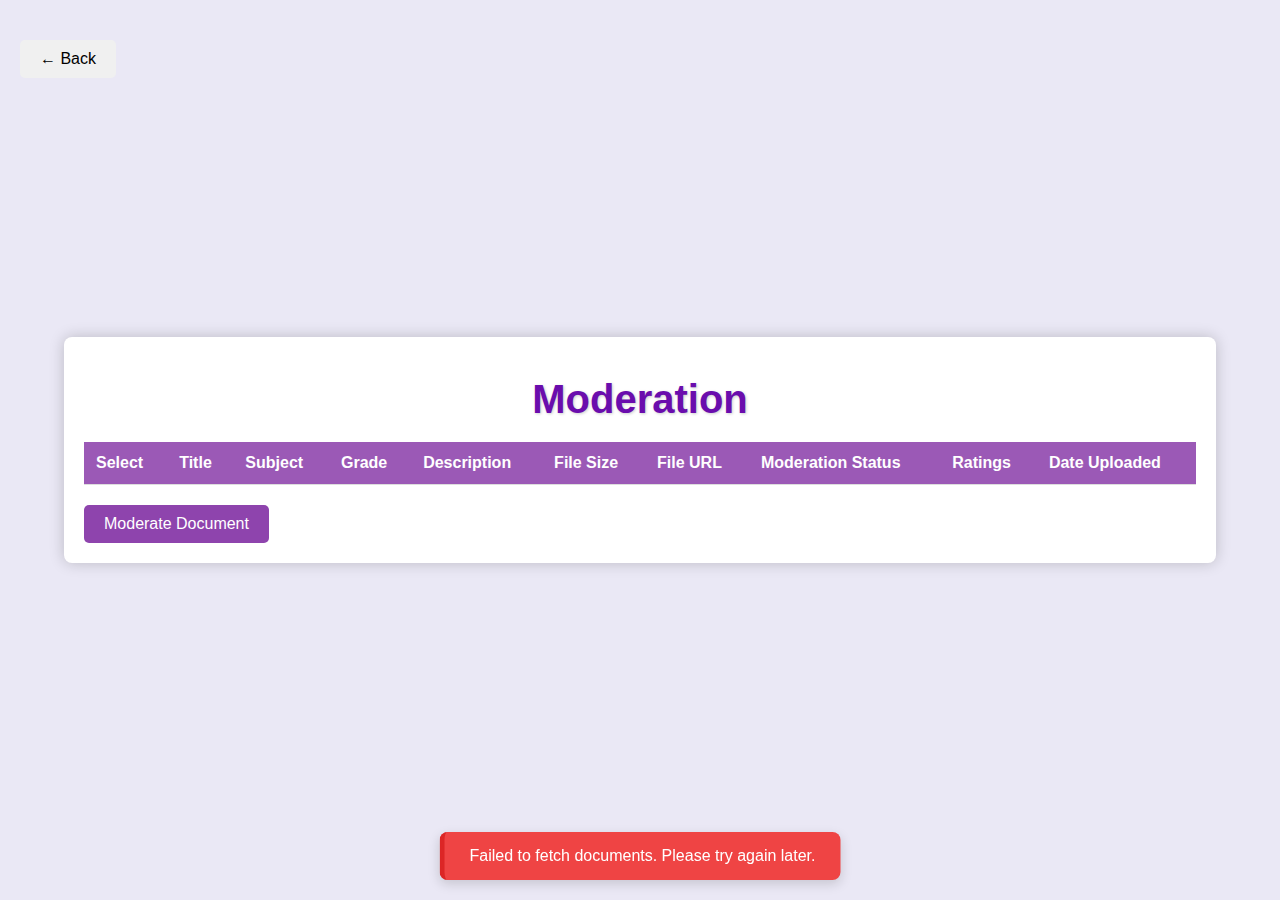
<file: Share2Teach/wwwroot/moderation.html>
<!DOCTYPE html>
<html lang="en">
<head>
    <meta charset="UTF-8">
    <meta name="viewport" content="width=device-width, initial-scale=1.0">
    <link rel="stylesheet" href="moderation.css">
    <title>Document Moderation</title>
</head>
<body>
     <!-- Back Button -->
     <div class="back-button-container">
        <button class="back-button" onclick="goBack()">&#8592; Back</button>
    </div>
    <div class="container">
        <h2 class="moderation-heading">Moderation</h2> 
        <table id="documentsTable">
            <thead>
                <tr>
                    <th>Select</th> <!-- Checkbox for selection -->
                    <th>Title</th>
                    <th>Subject</th>
                    <th>Grade</th>
                    <th>Description</th>
                    <th>File Size</th>
                    <th>File URL</th>
                    <th>Moderation Status</th>
                    <th>Ratings</th>
                    <th>Date Uploaded</th>
                </tr>
            </thead>
            <tbody>
                <!-- Document rows will be inserted here -->
            </tbody>
        </table>
        <button id="moderateButton" style="display: none;">Moderate</button>

        <button id="submitModeration" style="margin-top: 20px;">Moderate Document</button> <!-- New button to moderate selected documents -->
    </div>

   <!-- Modal for comments and rating -->
<div id="ratingModal" class="modal">
    <div class="modal-content">
        <span class="close-button">&times;</span>
        <h2 class="modal-heading">Moderate Document</h2>
        
        <!-- Basic Document Info -->
        <h3 class="modal-subheading">Document Selected:</h3>
        <p id="documentTitle"></p>

        <!-- More Info Button -->
        <button id="moreInfoButton"onclick="toggleMoreInfo()">More Info</button>


        <!-- Hidden Additional Info -->
        <div id="additionalInfo" style="display: none;">
            <p><strong>Grade:</strong> <span id="documentGrade"></span></p>
            <p><strong>Subject:</strong> <span id="documentSubject"></span></p>
            <p><strong>Description:</strong> <span id="documentDescription"></span></p>
            <p><strong>File Size:</strong> <span id="documentFileSize"></span></p>
        </div>

        <!-- Rating Selection with a Dropdown -->
        <label class="modal-subheading">Rating:</label>
<div class="rating-container">
    <button id="decrementRating" class="rating-button">-</button>
    <span id="ratingDisplay">1</span>
    <button id="incrementRating" class="rating-button">+</button>
</div>
    
        <br>
        <label for="comments" class="modal-subheading">Comments:</label>
        <textarea id="comments" rows="4" cols="50"></textarea>
        <br>
        <button id="submitRating">Submit</button>
    </div>
</div>





    <script src="moderation.js"></script>
</body>
</html>
</file>
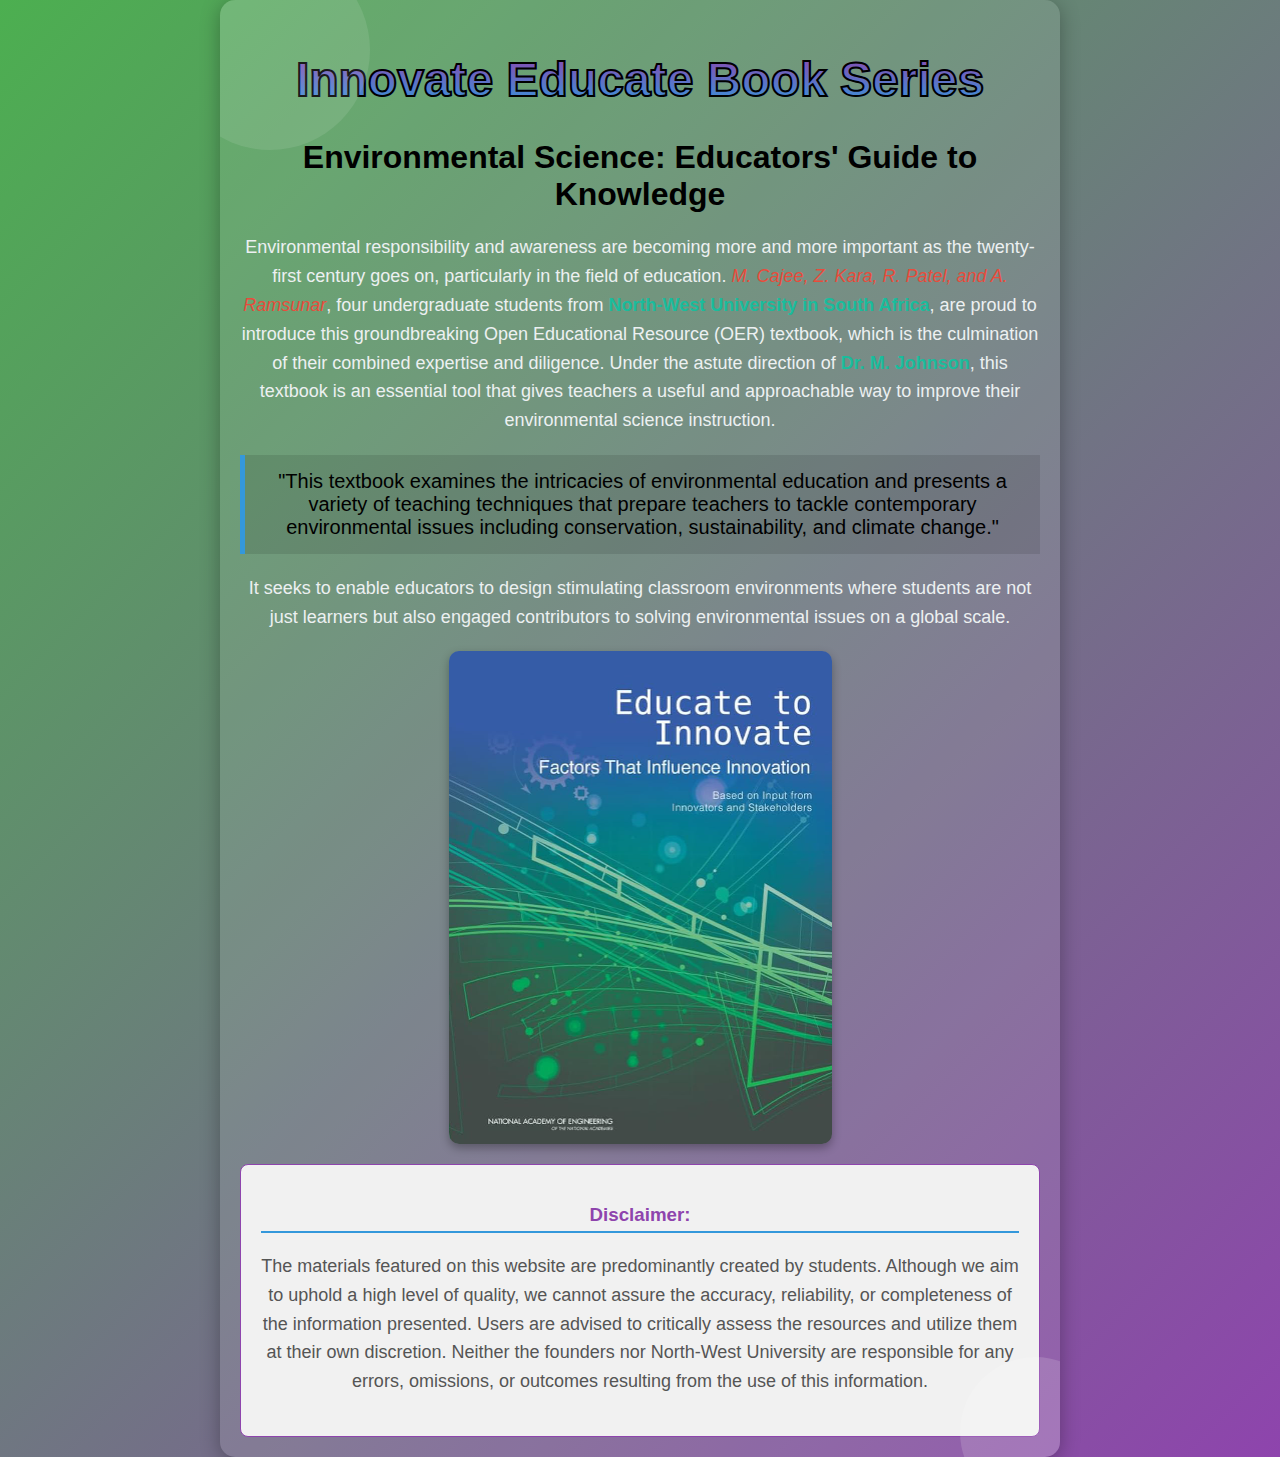
<file: Share2Teach/wwwroot/OER.html>
<!DOCTYPE html>
<html lang="en">
<head>
    <meta charset="UTF-8">
    <meta name="viewport" content="width=device-width, initial-scale=1.0">
    <title>Innovate Educate Book Series</title>
    <!-- Link to the external CSS file -->
    <link rel="stylesheet" href="OER.css">
</head>
<body>

    <div class="container">
        <h1>Innovate Educate Book Series</h1>
        <h2>Environmental Science: Educators' Guide to Knowledge</h2>

        <p>Environmental responsibility and awareness are becoming more and more important as the twenty-first century goes on, particularly in the field of education. <span class="authors">M. Cajee, Z. Kara, R. Patel, and A. Ramsunar</span>, four undergraduate students from <span class="highlight">North-West University in South Africa</span>, are proud to introduce this groundbreaking Open Educational Resource (OER) textbook, which is the culmination of their combined expertise and diligence. Under the astute direction of <span class="highlight">Dr. M. Johnson</span>, this textbook is an essential tool that gives teachers a useful and approachable way to improve their environmental science instruction.</p>

        <div class="quote">
            "This textbook examines the intricacies of environmental education and presents a variety of teaching techniques that prepare teachers to tackle contemporary environmental issues including conservation, sustainability, and climate change."
        </div>

        <p>It seeks to enable educators to design stimulating classroom environments where students are not just learners but also engaged contributors to solving environmental issues on a global scale.</p>
    
        <img src="Textbook.png" alt="Textbook Cover" class="textbook-image">


            <!-- Disclaimer Section -->
<div class="disclaimer">
    <h3>Disclaimer:</h3>
    <p>The materials featured on this website are predominantly created by students. Although we aim to uphold a high level of quality, we cannot assure the accuracy, reliability, or completeness of the information presented. Users are advised to critically assess the resources and utilize them at their own discretion. Neither the founders nor North-West University are responsible for any errors, omissions, or outcomes resulting from the use of this information.</p>
</div>
    
    </div>

    <!-- Link to the external JavaScript file -->
    <script src="OER.js"></script>




</body>
</html>
</file>
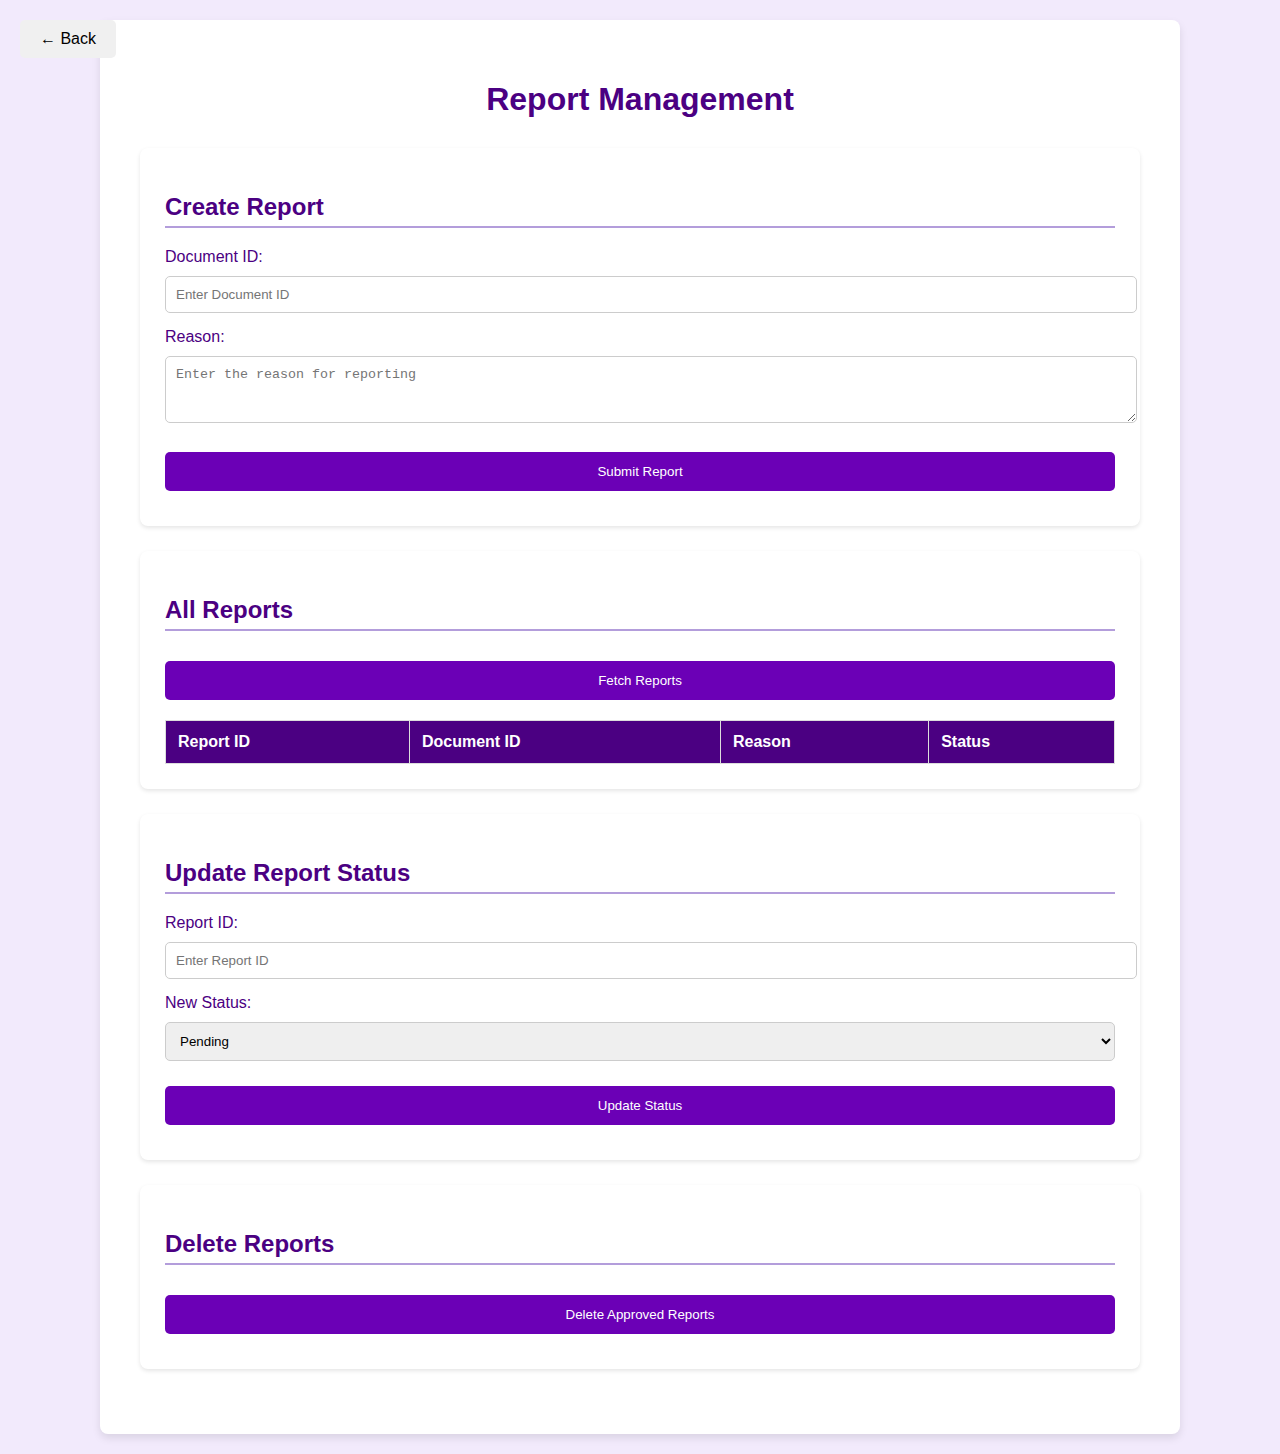
<file: Share2Teach/wwwroot/reporting.html>
<!DOCTYPE html>
<html lang="en">
<head>
    <meta charset="UTF-8">
    <meta name="viewport" content="width=device-width, initial-scale=1.0">
    <title>Report Management</title>
    <link rel="stylesheet" href="reporting.css"> <!-- Link to external CSS file -->
</head>
<body>
     <!-- Back Button -->
     <div class="back-button-container">
        <button class="back-button" onclick="goBack()">&#8592; Back</button>
    </div>
    <div class="container">
        <h1>Report Management</h1>

        <div class="card">
            <h2>Create Report</h2>
            <div class="form-group">
                <label for="documentId">Document ID:</label>
                <input type="text" id="documentId" placeholder="Enter Document ID" />
            </div>
            <div class="form-group">
                <label for="reason">Reason:</label>
                <textarea id="reason" rows="3" placeholder="Enter the reason for reporting"></textarea>
            </div>
            <button class="btn" onclick="submitReport()">Submit Report</button>
            <div class="feedback" id="createReportFeedback"></div>
        </div>

        <div class="card">
            <h2>All Reports</h2>
            <button class="btn" onclick="fetchReports()">Fetch Reports</button>
            <div class="feedback" id="fetchReportFeedback"></div>
            <table id="reports-table">
                <thead>
                    <tr>
                        <th>Report ID</th>
                        <th>Document ID</th>
                        <th>Reason</th>
                        <th>Status</th>
                    </tr>
                </thead>
                <tbody id="reports-list">
                    <!-- Reports will be inserted here dynamically -->
                </tbody>
            </table>
        </div>

        <div class="card">
            <h2>Update Report Status</h2>
            <div class="form-group">
                <label for="reportId">Report ID:</label>
                <input type="text" id="reportId" placeholder="Enter Report ID" />
            </div>
            <div class="form-group">
                <label for="status">New Status:</label>
                <select id="status">
                    <option value="pending">Pending</option>
                    <option value="approved">Approved</option>
                    <option value="denied">Denied</option>
                </select>
            </div>
            <button class="btn" onclick="updateReportStatus()">Update Status</button>
            <div class="feedback" id="updateStatusFeedback"></div>
        </div>

        <div class="card">
            <h2>Delete Reports</h2>
            <button class="btn" onclick="deleteApprovedReports()">Delete Approved Reports</button>
            <div class="feedback" id="deleteReportFeedback"></div>
        </div>
    </div>

    <script src="reporting.js"></script> <!-- Link to external JavaScript file -->
</body>
</html>
</file>
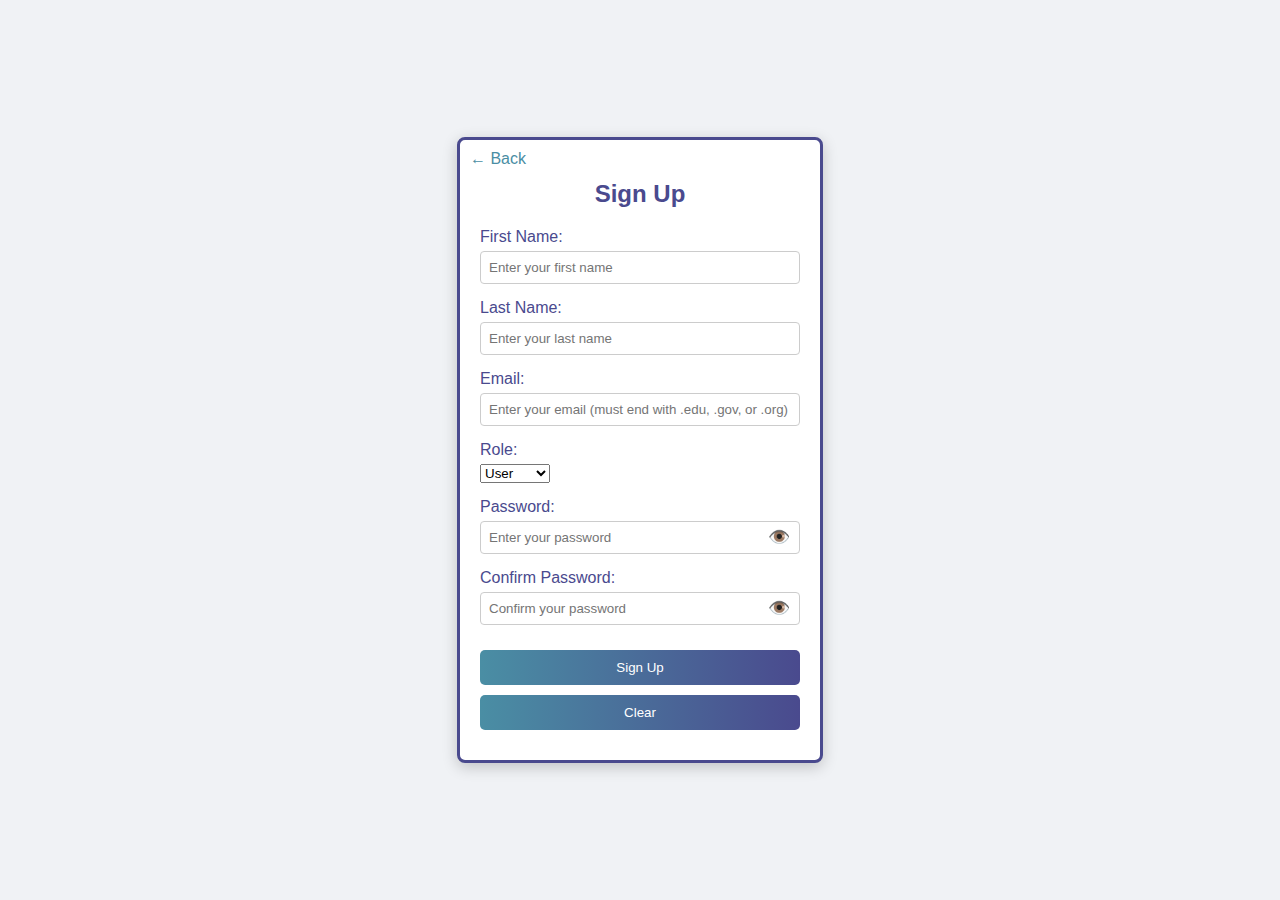
<file: Share2Teach/wwwroot/signup.html>
<!DOCTYPE html>
<html lang="en">
<head>
    <meta charset="UTF-8">
    <meta name="viewport" content="width=device-width, initial-scale=1.0">
    <title>Sign Up - Share2Teach</title>
    <link rel="stylesheet" href="signup.css">
</head>
<body>
    <div class="container">
        <a href="index.html" class="back-button">← Back</a>
        <h2>Sign Up</h2>

        <form id="signup-form" novalidate>
            <div class="form-group">
                <label for="firstName">First Name:</label>
                <input type="text" id="firstName" placeholder="Enter your first name" required>
            </div>
            <div class="form-group">
                <label for="lastName">Last Name:</label>
                <input type="text" id="lastName" placeholder="Enter your last name" required>
            </div>
            <div class="form-group">
                <label for="email">Email:</label>
                <input type="email" id="email" placeholder="Enter your email (must end with .edu, .gov, or .org)" required>
            </div>
            <div class="form-group">
                <label for="role">Role:</label>
                <select id="role" required>
                    <option value="user">User</option>
                    <option value="teacher">Teacher</option>
                </select>
            </div>
            <div class="form-group" id="subjects-group" style="display: none;">
                <label for="subjects">Subjects You Teach:</label>
                <input type="text" id="subjects" placeholder="Enter subjects separated by commas">
            </div>
            <div class="form-group">
                <label for="password">Password:</label>
                <div class="password-container">
                    <input type="password" id="password" placeholder="Enter your password" required>
                    <span id="togglePassword" class="eye-icon">👁️</span>
                </div>
            </div>
            <div class="form-group">
                <label for="confirmPassword">Confirm Password:</label>
                <div class="password-container">
                    <input type="password" id="confirmPassword" placeholder="Confirm your password" required>
                    <span id="toggleConfirmPassword" class="eye-icon">👁️</span>
                </div>
            </div>
            <button type="submit">Sign Up</button>
            <button type="button" id="clearButton">Clear</button>
            <div id="message" class="message"></div>
            <div id="error-box" class="error-box" style="display: none;">
                <ul id="error-list"></ul>
            </div>
        </form>
    </div>

    <script src="signup.js"></script>
</body>
</html>
</file>
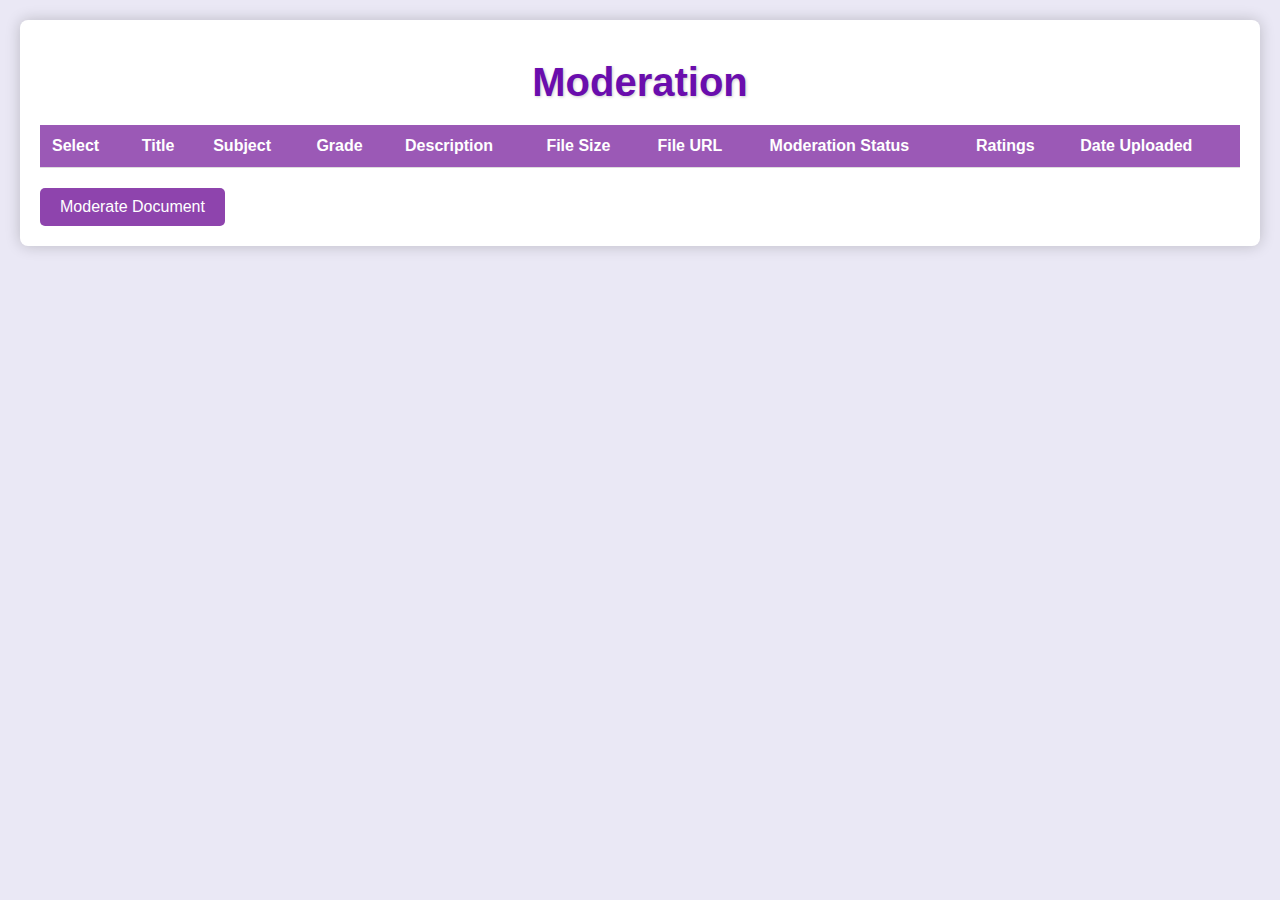
<file: Share2Teach/publish/wwwroot/moderation.html>
<!DOCTYPE html>
<html lang="en">
<head>
    <meta charset="UTF-8">
    <meta name="viewport" content="width=device-width, initial-scale=1.0">
    <link rel="stylesheet" href="moderation.css">
    <title>Document Moderation</title>
</head>
<body>
    <div class="container">
        <h2 class="moderation-heading">Moderation</h2> 
        <table id="documentsTable">
            <thead>
                <tr>
                    <th>Select</th> <!-- Checkbox for selection -->
                    <th>Title</th>
                    <th>Subject</th>
                    <th>Grade</th>
                    <th>Description</th>
                    <th>File Size</th>
                    <th>File URL</th>
                    <th>Moderation Status</th>
                    <th>Ratings</th>
                    <th>Date Uploaded</th>
                </tr>
            </thead>
            <tbody>
                <!-- Document rows will be inserted here -->
            </tbody>
        </table>
        <button id="moderateButton" style="display: none;">Moderate</button>

        <button id="submitModeration" style="margin-top: 20px;">Moderate Document</button> <!-- New button to moderate selected documents -->
    </div>

   <!-- Modal for comments and rating -->
<div id="ratingModal" class="modal">
    <div class="modal-content">
        <span class="close-button">&times;</span>
        <h2 class="modal-heading">Moderate Document</h2>
        
        <!-- Basic Document Info -->
        <h3 class="modal-subheading">Document Selected:</h3>
        <p id="documentTitle"></p>

        <!-- More Info Button -->
        <button id="moreInfoButton" onclick="toggleMoreInfo()">More Info</button>

        <!-- Hidden Additional Info -->
        <div id="additionalInfo" style="display: none;">
            <p><strong>Grade:</strong> <span id="documentGrade"></span></p>
            <p><strong>Subject:</strong> <span id="documentSubject"></span></p>
            <p><strong>Description:</strong> <span id="documentDescription"></span></p>
            <p><strong>File Size:</strong> <span id="documentFileSize"></span></p>
        </div>

        <!-- Rating Selection with a Dropdown -->
        <label class="modal-subheading">Rating:</label>
<div class="rating-container">
    <button id="decrementRating" class="rating-button">-</button>
    <span id="ratingDisplay">1</span>
    <button id="incrementRating" class="rating-button">+</button>
</div>
    
        <br>
        <label for="comments" class="modal-subheading">Comments:</label>
        <textarea id="comments" rows="4" cols="50"></textarea>
        <br>
        <button id="submitRating">Submit</button>
    </div>
</div>





    <script src="moderation.js"></script>
</body>
</html>
</file>
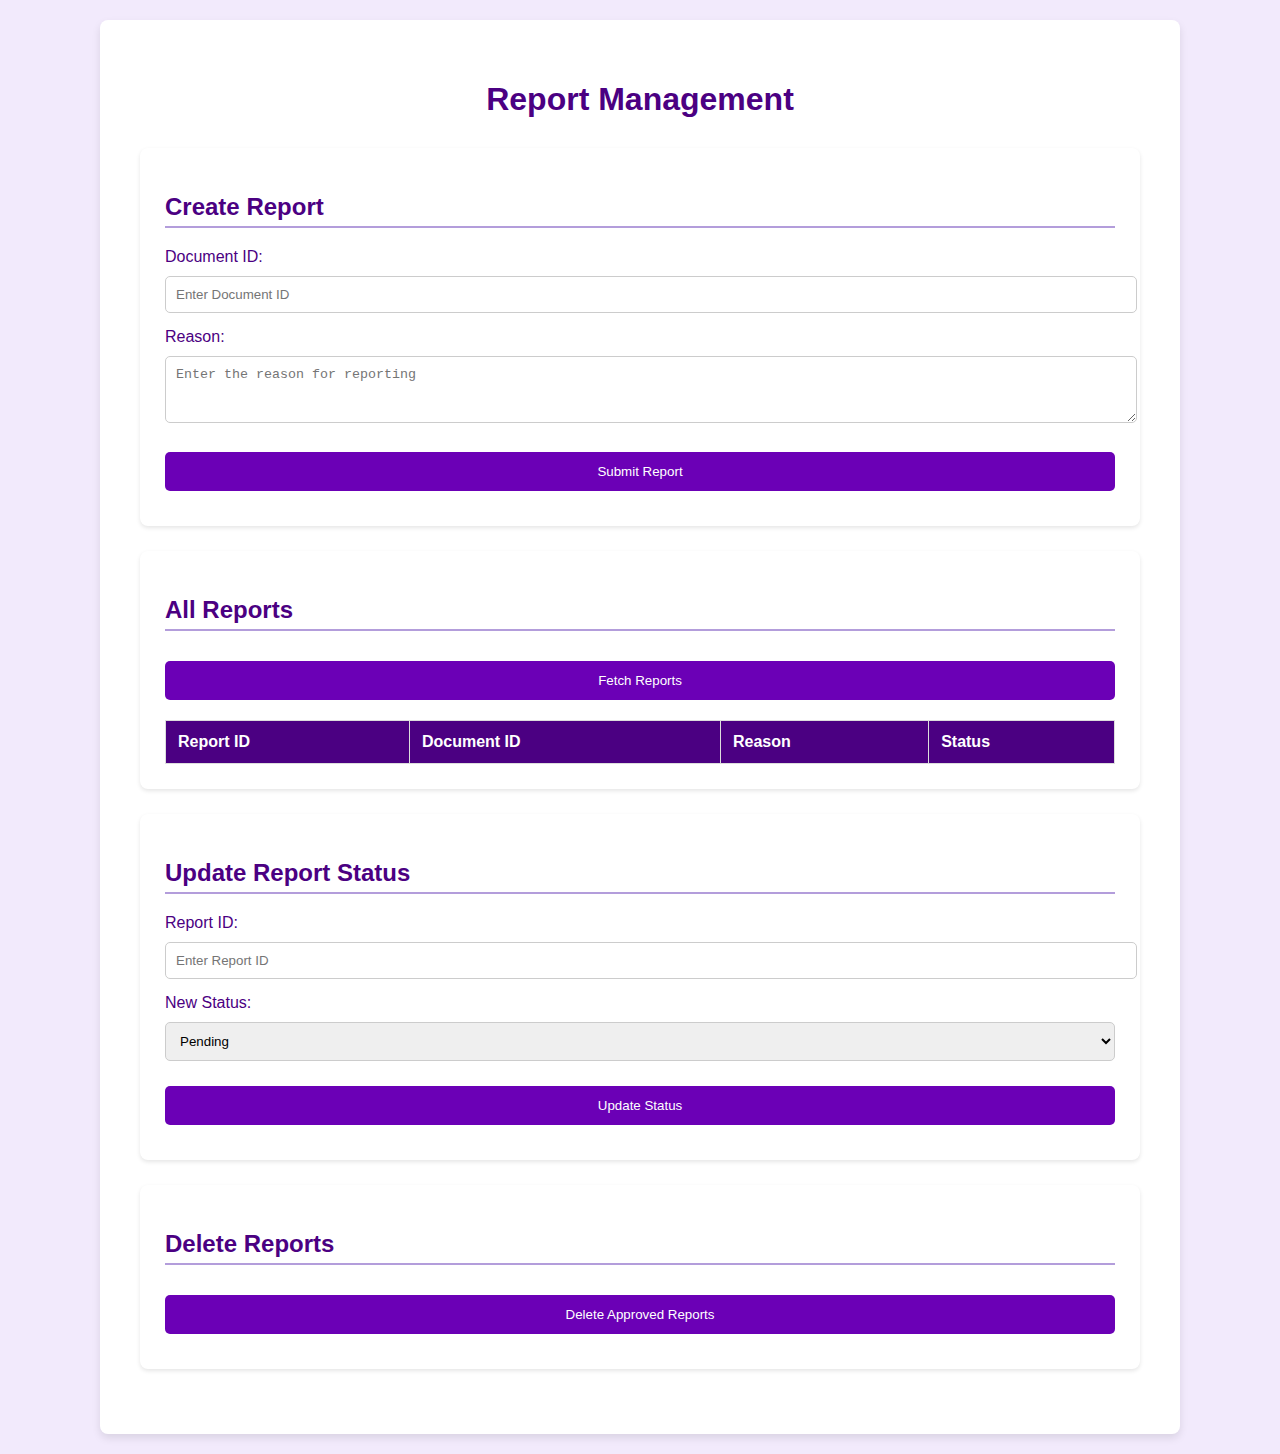
<file: Share2Teach/publish/wwwroot/reporting.html>
<!DOCTYPE html>
<html lang="en">
<head>
    <meta charset="UTF-8">
    <meta name="viewport" content="width=device-width, initial-scale=1.0">
    <title>Report Management</title>
    <link rel="stylesheet" href="reporting.css"> <!-- Link to external CSS file -->
</head>
<body>
    <div class="container">
        <h1>Report Management</h1>

        <div class="card">
            <h2>Create Report</h2>
            <div class="form-group">
                <label for="documentId">Document ID:</label>
                <input type="text" id="documentId" placeholder="Enter Document ID" />
            </div>
            <div class="form-group">
                <label for="reason">Reason:</label>
                <textarea id="reason" rows="3" placeholder="Enter the reason for reporting"></textarea>
            </div>
            <button class="btn" onclick="submitReport()">Submit Report</button>
            <div class="feedback" id="createReportFeedback"></div>
        </div>

        <div class="card">
            <h2>All Reports</h2>
            <button class="btn" onclick="fetchReports()">Fetch Reports</button>
            <div class="feedback" id="fetchReportFeedback"></div>
            <table id="reports-table">
                <thead>
                    <tr>
                        <th>Report ID</th>
                        <th>Document ID</th>
                        <th>Reason</th>
                        <th>Status</th>
                    </tr>
                </thead>
                <tbody id="reports-list">
                    <!-- Reports will be inserted here dynamically -->
                </tbody>
            </table>
        </div>

        <div class="card">
            <h2>Update Report Status</h2>
            <div class="form-group">
                <label for="reportId">Report ID:</label>
                <input type="text" id="reportId" placeholder="Enter Report ID" />
            </div>
            <div class="form-group">
                <label for="status">New Status:</label>
                <select id="status">
                    <option value="pending">Pending</option>
                    <option value="approved">Approved</option>
                    <option value="denied">Denied</option>
                </select>
            </div>
            <button class="btn" onclick="updateReportStatus()">Update Status</button>
            <div class="feedback" id="updateStatusFeedback"></div>
        </div>

        <div class="card">
            <h2>Delete Reports</h2>
            <button class="btn" onclick="deleteApprovedReports()">Delete Approved Reports</button>
            <div class="feedback" id="deleteReportFeedback"></div>
        </div>
    </div>

    <script src="reporting.js"></script> <!-- Link to external JavaScript file -->
</body>
</html>
</file>
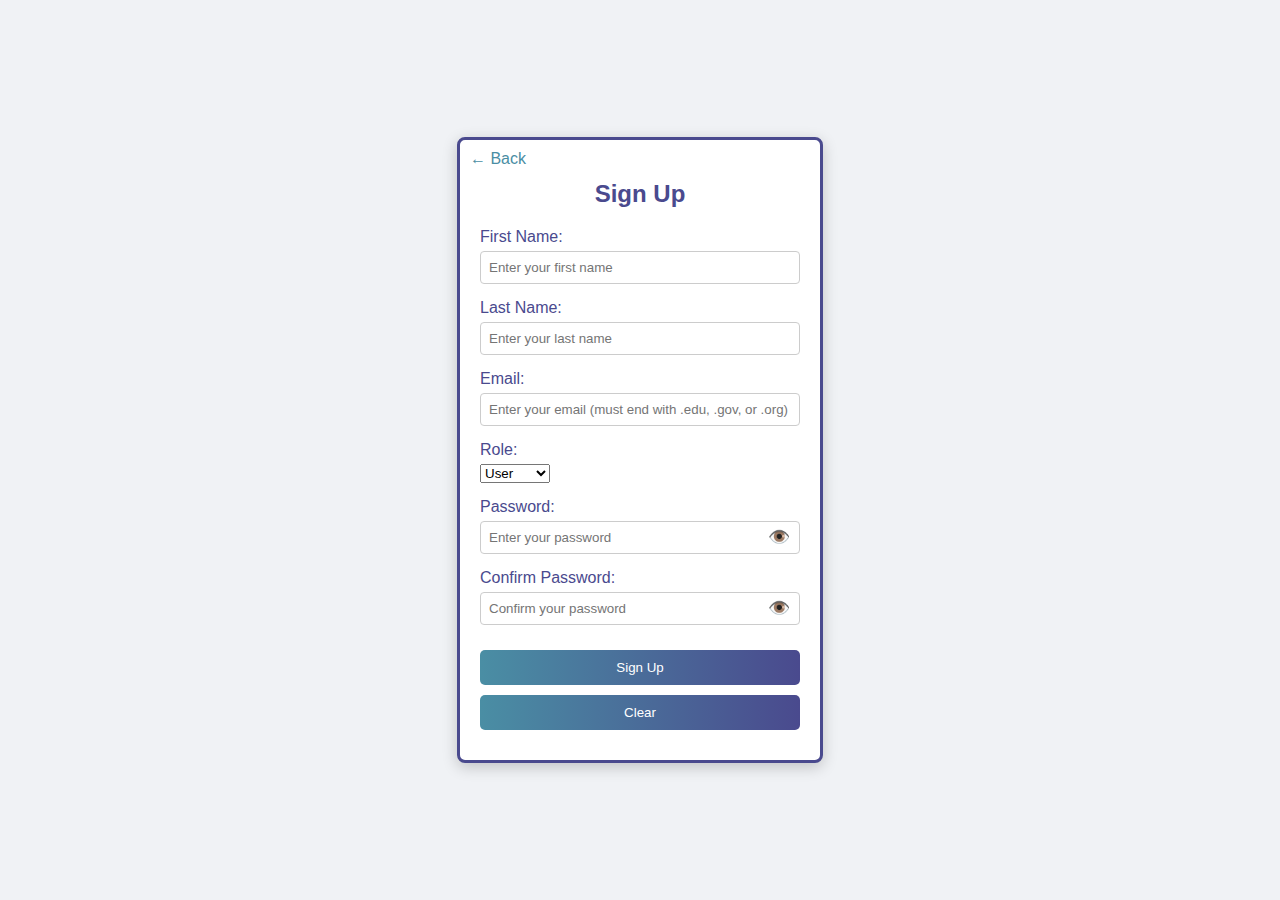
<file: Share2Teach/publish/wwwroot/signup.html>
<!DOCTYPE html>
<html lang="en">
<head>
    <meta charset="UTF-8">
    <meta name="viewport" content="width=device-width, initial-scale=1.0">
    <title>Sign Up - Share2Teach</title>
    <link rel="stylesheet" href="signup.css">
</head>
<body>
    <div class="container">
        <a href="index.html" class="back-button">← Back</a>
        <h2>Sign Up</h2>

        <form id="signup-form" novalidate>
            <div class="form-group">
                <label for="firstName">First Name:</label>
                <input type="text" id="firstName" placeholder="Enter your first name" required>
            </div>
            <div class="form-group">
                <label for="lastName">Last Name:</label>
                <input type="text" id="lastName" placeholder="Enter your last name" required>
            </div>
            <div class="form-group">
                <label for="email">Email:</label>
                <input type="email" id="email" placeholder="Enter your email (must end with .edu, .gov, or .org)" required>
            </div>
            <div class="form-group">
                <label for="role">Role:</label>
                <select id="role" required>
                    <option value="user">User</option>
                    <option value="teacher">Teacher</option>
                </select>
            </div>
            <div class="form-group" id="subjects-group" style="display: none;">
                <label for="subjects">Subjects You Teach:</label>
                <input type="text" id="subjects" placeholder="Enter subjects separated by commas">
            </div>
            <div class="form-group">
                <label for="password">Password:</label>
                <div class="password-container">
                    <input type="password" id="password" placeholder="Enter your password" required>
                    <span id="togglePassword" class="eye-icon">👁️</span>
                </div>
            </div>
            <div class="form-group">
                <label for="confirmPassword">Confirm Password:</label>
                <div class="password-container">
                    <input type="password" id="confirmPassword" placeholder="Confirm your password" required>
                    <span id="toggleConfirmPassword" class="eye-icon">👁️</span>
                </div>
            </div>
            <button type="submit">Sign Up</button>
            <button type="button" id="clearButton">Clear</button>
            <div id="message" class="message"></div>
            <div id="error-box" class="error-box" style="display: none;">
                <ul id="error-list"></ul>
            </div>
        </form>
    </div>

    <script src="signup.js"></script>
</body>
</html>
</file>
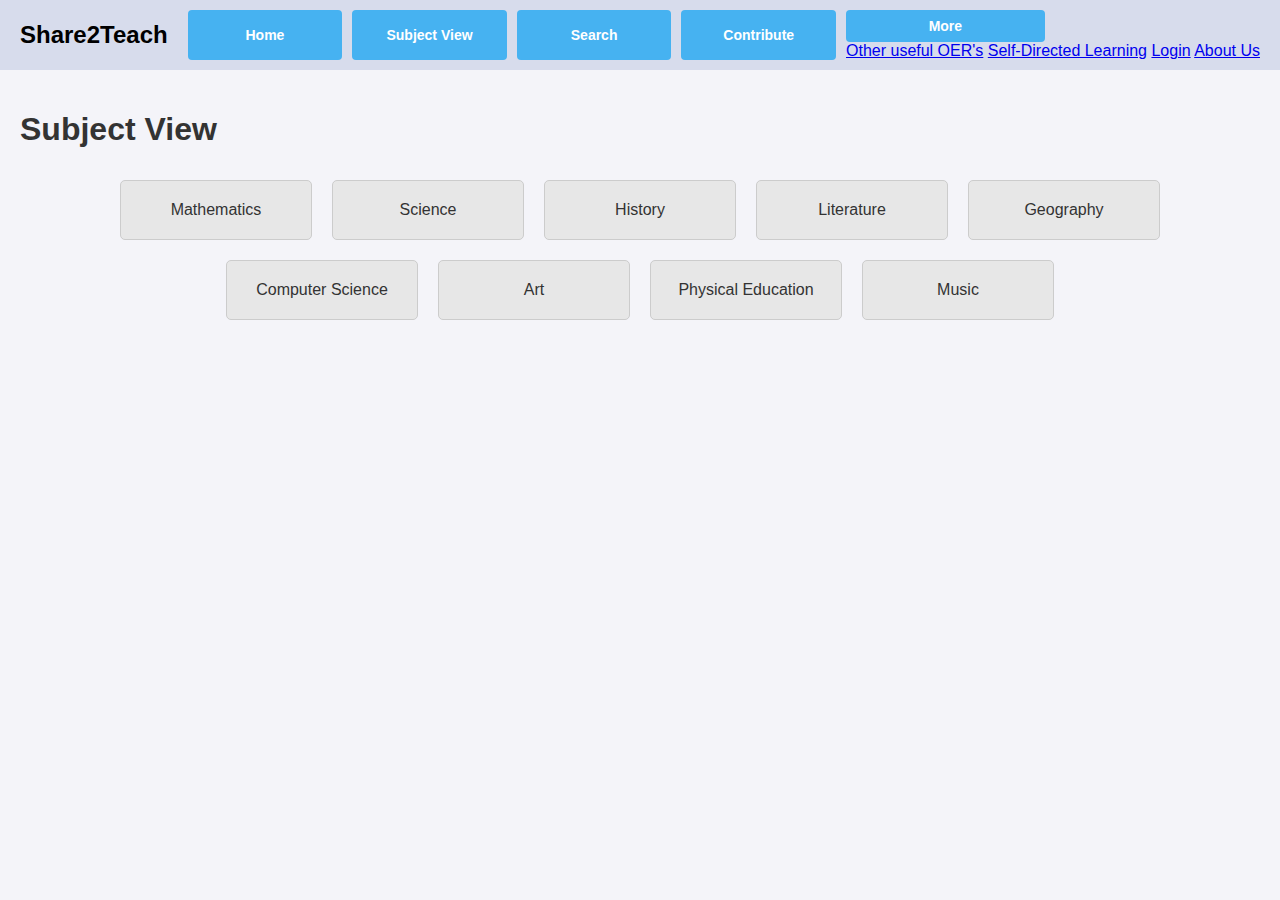
<file: Share2Teach/publish/wwwroot/subject-view.html>
<!DOCTYPE html>
<html lang="en">
<head>
    <meta charset="UTF-8">
    <meta name="viewport" content="width=device-width, initial-scale=1.0">
    <title>Subject View - Share2Teach</title>
    <link rel="stylesheet" href="style.css">
    <script src="script.js" defer></script>
</head>
<body>
    <div class="header">
        <div class="logo">Share2Teach</div>
        <div class="tabs">
            <button class="tab-button">Home</button>
            <button class="tab-button">Subject View</button>
            <button class="tab-button">Search</button>
            <button class="tab-button">Contribute</button>
            <div class="dropdown">
                <button class="tab-button">More</button>
                <div class="dropdown-content">
                    <a href="#">Other useful OER's</a>
                    <a href="#">Self-Directed Learning</a>
                    <a href="#">Login</a>
                    <a href="#">About Us</a>
                </div>
            </div>
        </div>
    </div>

    <div class="container">
        <h1>Subject View</h1>
        <div class="subjects">
            <div class="subject-block">Mathematics</div>
            <div class="subject-block">Science</div>
            <div class="subject-block">History</div>
            <div class="subject-block">Literature</div>
            <div class="subject-block">Geography</div>
            <div class="subject-block">Computer Science</div>
            <div class="subject-block">Art</div>
            <div class="subject-block">Physical Education</div>
            <div class="subject-block">Music</div>
        </div>
    </div>
</body>
</html>
</file>
<file: Share2Teach/wwwroot/moderation.css>
body {
    font-family: Arial, sans-serif;
    background-color: #eae8f5; /* Light purple background */
    margin: 0;
    padding: 0;
    display: flex;
    justify-content: center;
    align-items: center;
    min-height: 100vh;
    box-sizing: border-box;
}

.container {
    width: 90%; /* Makes the container more flexible */
    max-width: 1200px; /* Maximum width when screen is larger */
    margin: 20px auto; /* Adjust the margin for responsive design */
    background: white;
    padding: 20px;
    border-radius: 8px; /* Slightly rounded corners */
    box-shadow: 0 0 15px rgba(0, 0, 0, 0.2); /* Deeper shadow for more depth */
    box-sizing: border-box; /* Include padding in the element's total width and height */
}

h1 {
    text-align: center;
    color: #4b0082; /* Dark purple for main heading */
}

.moderation-heading {
    text-align: center;
    color: #6a0dad; /* Purple color */
    font-size: 2.5em; /* Larger font size for emphasis */
    margin: 20px 0; /* Margin for spacing */
    text-shadow: 1px 1px 3px rgba(0, 0, 0, 0.2); /* Deeper shadow */
}

table {
    width: 100%;
    border-collapse: collapse;
    margin-top: 20px;
}

th {
    background-color: #9b59b6; /* Medium purple for table headers */
    color: white; /* White text for contrast */
    padding: 12px; /* Padding for table headers */
}

th, td {
    padding: 12px;
    text-align: left;
    border-bottom: 1px solid #ddd;
}

td {
    background-color: #f5f3f9; /* Light purple for table cells */
}

tr:hover {
    background-color: #d1c4e9; /* Light purple hover effect */
    transition: background-color 0.3s; /* Smooth transition for hover */
}

button {
    background-color: #8e44ad; /* Darker purple for buttons */
    color: white; /* White text for contrast */
    border: none; /* Remove border */
    border-radius: 5px; /* Rounded corners */
    padding: 10px 20px; /* Padding for button */
    cursor: pointer; /* Pointer cursor on hover */
    font-size: 1em; /* Font size */
    margin-top: 20px; /* Margin for spacing */
    display: block; /* Center button below content */
    text-align: center; /* Center text */
}

button:hover {
    background-color: #732d91; /* Darker purple on hover */
}

.modal-heading {
    color: white; /* White color for the heading */
    font-weight: bold; /* Bold text */
    font-size: 2em; /* Main heading size */
    text-align: center; /* Center the heading */
}

.modal-subheading {
    color: rgb(0, 0, 0); /* Black color for subheadings */
    font-weight: bold; /* Bold text */
    font-size: 1em; /* One size smaller than the main heading */
    margin-top: 20px; /* Add some margin for spacing */
    text-align: left; /* Align to the left */
}

label {
    color: rgb(0, 0, 0); /* Black color for labels */
    font-weight: bold; /* Bold text */
    font-size: 1em; /* One size smaller than the main heading */
    display: block; /* Make labels take the full line */
    margin-top: 10px; /* Add margin for spacing */
}

.modal {
    display: none; /* Hidden by default */
    position: fixed; /* Stay in place */
    z-index: 1; /* Sit on top */
    left: 0;
    top: 0;
    width: 100%; /* Full width */
    height: 100%; /* Full height */
    overflow: auto; /* Enable scroll if needed */
    background-color: rgba(0, 0, 0, 0.4); /* Black w/ opacity */
}

.modal-content {
    background-color: #d9bcf6;
    margin: 15% auto; /* 15% from the top and centered */
    padding: 20px;
    border: 1px solid #888;
    width: 80%; /* Could be more or less, depending on screen size */
    border-radius: 5px; /* Rounded corners */
    box-shadow: 0 0 10px rgba(0, 0, 0, 0.2); /* Shadow for depth */
}

.close-button {
    color: #aaa;
    float: right;
    font-size: 28px;
    font-weight: bold;
}

.close-button:hover,
.close-button:focus {
    color: black;
    text-decoration: none;
    cursor: pointer;
}

.rating-container {
    display: inline-flex;
    align-items: center;
    margin-top: 10px;
}

.rating-button {
    background-color: #8e44ad; /* Dark purple for buttons */
    color: white; /* White text for contrast */
    border: none; /* Remove border */
    padding: 5px 10px; /* Padding for button */
    cursor: pointer; /* Pointer cursor on hover */
    font-size: 1.2em; /* Font size for arrows */
    border-radius: 3px; /* Rounded corners */
    margin: 0 5px;
}

.rating-button:hover {
    background-color: #732d91; /* Darker purple on hover */
}

#ratingDisplay {
    font-weight: bold;
    font-size: 1.5em;
    color: white; /* White text for the rating display */
    padding: 0 10px;
}

.back-button-container {
    position: absolute;
    top: 20px;
    left: 20px;
}

.back-button {
    background-color: #f0f0f0;
    color: #000000;
    border: none;
    padding: 10px 20px;
    cursor: pointer;
    font-size: 16px;
    border-radius: 5px;
}

.back-button:hover {
    background-color: #2196F3;
    text-shadow: #000000;
}

.notification {
    position: fixed;
    left: 50%;
    transform: translateX(-50%);
    bottom: -100px;
    padding: 15px 25px;
    border-radius: 8px;
    color: white;
    font-weight: 500;
    transition: all 0.3s ease-in-out;
    z-index: 1000;
    opacity: 0;
    max-width: 350px;
    box-shadow: 0 4px 12px rgba(0, 0, 0, 0.15);
    text-align: center;
  }
  
  .notification.success {
    background-color: #10B981;
    border-left: 5px solid #059669;
  }
  
  .notification.error {
    background-color: #EF4444;
    border-left: 5px solid #DC2626;
  }
  
  .notification.warning {
    background-color: #F59E0B;
    border-left: 5px solid #D97706;
  }
  
  .notification.show {
    bottom: 20px;
    opacity: 1;
  }
  
  .progress-bar {
    position: absolute;
    bottom: 0;
    left: 0;
    height: 3px;
    background-color: rgba(255, 255, 255, 0.7);
    width: 100%;
    transform-origin: left;
  }
</file>
<file: Share2Teach/wwwroot/reporting.css>
body {
    background-color: #f2eafc; /* Light purple background */
    font-family: Arial, sans-serif;
    color: #4b0082; /* Deep purple text */
    margin: 0;
    padding: 20px;
}

.container {
    max-width: 1000px; /* Increased the max-width for a wider layout */
    margin: 0 auto;
    padding: 40px; /* Added more padding for a spacious look */
    background-color: #fff;
    box-shadow: 0 4px 8px rgba(0, 0, 0, 0.1);
    border-radius: 8px;
}

h1 {
    text-align: center;
    color: #4b0082;
    margin-bottom: 30px;
}

.card {
    background-color: #fff;
    padding: 25px; /* Adjusted padding for more spacing */
    margin-bottom: 25px;
    border-radius: 8px;
    box-shadow: 0 2px 4px rgba(0, 0, 0, 0.1);
}

.card h2 {
    color: #4b0082;
    border-bottom: 2px solid #b39ddb; /* Softer purple underline */
    padding-bottom: 5px;
    margin-bottom: 20px;
}

.form-group {
    margin-bottom: 15px;
}

label {
    display: block;
    margin-bottom: 5px;
    color: #4b0082;
}

input, textarea, select {
    width: 100%;
    padding: 10px;
    margin-top: 5px;
    border-radius: 5px;
    border: 1px solid #ccc;
}

.btn {
    background-color: #6b00b6; /* Softer purple */
    color: #fff;
    padding: 12px 18px; /* Slightly bigger buttons */
    border: none;
    border-radius: 5px;
    cursor: pointer;
    width: 100%;
    margin-top: 10px;
}

.btn:hover {
    background-color: #4b0082; /* Darker purple */
}

.feedback {
    color: #4b0082;
    font-weight: bold;
    margin-top: 10px;
    text-align: center;
}

#reports-table {
    width: 100%;
    border-collapse: collapse;
    margin-top: 20px;
}

#reports-table th, #reports-table td {
    border: 1px solid #ddd;
    padding: 12px; /* More padding for better readability */
    text-align: left;
}

#reports-table th {
    background-color: #4b0082;
    color: white;
}

#reports-table tr:nth-child(even) {
    background-color: #f3f0ff;
}

.back-button-container {
    position: absolute;
    top: 20px;
    left: 20px;
}

.back-button {
    background-color: #f0f0f0;
    color: #000000;
    border: none;
    padding: 10px 20px;
    cursor: pointer;
    font-size: 16px;
    border-radius: 5px;
}

.back-button:hover {
    background-color: #2196F3;
    text-shadow: #000000;
}
</file>
<file: Share2Teach/wwwroot/signup.css>
body {
    font-family: Arial, sans-serif;
    background-color: #f0f2f5;
    display: flex;
    justify-content: center;
    align-items: center;
    height: 100vh;
    margin: 0;
}

.container {
    background: white;
    padding: 20px;
    border-radius: 8px;
    box-shadow: 0 4px 15px rgba(0, 0, 0, 0.2);
    width: 320px;
    position: relative;
}

h2 {
    text-align: center;
    margin-bottom: 20px;
    color: #4a4a8e; /* Dark purple */
}

.form-group label {
    display: block;
    margin-bottom: 5px;
    color: #4a4a8e;
}

input {
    width: 100%;
    padding: 8px;
    box-sizing: border-box;
    border: 1px solid #ccc;
    border-radius: 4px;
}

input:focus {
    border-color: #4a8ea4; /* Teal */
    outline: none;
    box-shadow: 0 0 5px rgba(74, 142, 164, 0.3);
}

.password-container .eye-icon {
    color: #4a8ea4;
}

button {
    width: 100%;
    padding: 10px;
    background: linear-gradient(90deg, #4a8ea4, #4a4a8e);
    color: white;
    border: none;
    border-radius: 5px;
    cursor: pointer;
    margin-top: 10px;
}

button:hover {
    background: linear-gradient(90deg, #39778c, #3d3d7a);
}

.back-button {
    position: absolute;
    top: 10px;
    left: 10px;
    text-decoration: none;
    color: #4a8ea4;
}

.back-button:hover {
    color: #3d3d7a;
}

.message {
    margin-top: 10px;
    text-align: center;
    color: #4a4a8e;
}

.error-box {
    border: 1px solid #ff6b6b;
    background-color: #ffe6e6;
    color: #d63031;
    padding: 10px;
    margin-top: 10px;
    border-radius: 5px;
}

.error-message {
    color: #d63031;
}
.container {
    background: white;
    padding: 20px;
    border-radius: 8px;
    border: 3px solid #4a4a8e; /* Purple border */
    box-shadow: 0 4px 15px rgba(0, 0, 0, 0.2);
    width: 320px;
    position: relative;
}

.form-group {
    margin-bottom: 15px;
}

.password-container {
    position: relative;
    width: 100%;
}

.password-container input[type="password"] {
    width: 100%;
    padding-right: 40px; /* To prevent text overlap with the eye icon */
}

.eye-icon {
    position: absolute;
    right: 10px;
    top: 50%;
    transform: translateY(-50%);
    cursor: pointer;
    font-size: 18px;
}
</file>
<file: Share2Teach/publish/wwwroot/moderation.css>
body {
    font-family: Arial, sans-serif;
    background-color: #eae8f5; /* Light purple background */
    margin: 0;
    padding: 20px;
}

.container {
    max-width: 1200px;
    margin: auto;
    background: white;
    padding: 20px;
    border-radius: 8px; /* Slightly rounded corners */
    box-shadow: 0 0 15px rgba(0, 0, 0, 0.2); /* Deeper shadow for more depth */
}

h1 {
    text-align: center;
    color: #4b0082; /* Dark purple for main heading */
}

.moderation-heading {
    text-align: center;
    color: #6a0dad; /* Purple color */
    font-size: 2.5em; /* Larger font size for emphasis */
    margin: 20px 0; /* Margin for spacing */
    text-shadow: 1px 1px 3px rgba(0, 0, 0, 0.2); /* Deeper shadow */
}

table {
    width: 100%;
    border-collapse: collapse;
    margin-top: 20px;
}

th {
    background-color: #9b59b6; /* Medium purple for table headers */
    color: white; /* White text for contrast */
    padding: 12px; /* Padding for table headers */
}

th, td {
    padding: 12px;
    text-align: left;
    border-bottom: 1px solid #ddd;
}

td {
    background-color: #f5f3f9; /* Light purple for table cells */
}

tr:hover {
    background-color: #d1c4e9; /* Light purple hover effect */
    transition: background-color 0.3s; /* Smooth transition for hover */
}

button {
    background-color: #8e44ad; /* Darker purple for buttons */
    color: white; /* White text for contrast */
    border: none; /* Remove border */
    border-radius: 5px; /* Rounded corners */
    padding: 10px 20px; /* Padding for button */
    cursor: pointer; /* Pointer cursor on hover */
    font-size: 1em; /* Font size */
    margin-top: 20px; /* Margin for spacing */
    display: block; /* Center button below content */
    text-align: center; /* Center text */
}

button:hover {
    background-color: #732d91; /* Darker purple on hover */
}
.modal-heading {
    color: white; /* White color for the heading */
    font-weight: bold; /* Bold text */
    font-size: 2em; /* Main heading size */
    text-align: center; /* Center the heading */
}

.modal-subheading {
    color: rgb(0, 0, 0); /* White color for subheadings */
    font-weight: bold; /* Bold text */
    font-size: 1 em; /* One size smaller than the main heading */
    margin-top: 20px; /* Add some margin for spacing */
    text-align: left; /* Align to the left */
}

/* Additional styles for labels to match subheadings */
label {
    color: rgb(0, 0, 0); /* White color for labels */
    font-weight: bold; /* Bold text */
    font-size: 1 em; /* One size smaller than the main heading */
    display: block; /* Make labels take the full line */
    margin-top: 10px; /* Add margin for spacing */
}


.modal {
    display: none; /* Hidden by default */
    position: fixed; /* Stay in place */
    z-index: 1; /* Sit on top */
    left: 0;
    top: 0;
    width: 100%; /* Full width */
    height: 100%; /* Full height */
    overflow: auto; /* Enable scroll if needed */
    background-color: rgba(0, 0, 0, 0.4); /* Black w/ opacity */
}

.modal-content {
    background-color:  #d9bcf6;
    margin: 15% auto; /* 15% from the top and centered */
    padding: 20px;
    border: 1px solid #888;
    width: 80%; /* Could be more or less, depending on screen size */
    border-radius: 5px; /* Rounded corners */
    box-shadow: 0 0 10px rgba(0, 0, 0, 0.2); /* Shadow for depth */
}

.modal-heading {
    text-align: center; /* Center the heading */
    color: #6a0dad; /* Purple color for modal heading */
    margin-bottom: 20px; /* Margin for spacing */
}

.close-button {
    color: #aaa;
    float: right;
    font-size: 28px;
    font-weight: bold;
}

.close-button:hover,
.close-button:focus {
    color: black;
    text-decoration: none;
    cursor: pointer;
}
.rating-container {
    display: inline-flex;
    align-items: center;
    margin-top: 10px;
}

.rating-button {
    background-color: #8e44ad; /* Dark purple for buttons */
    color: white; /* White text for contrast */
    border: none; /* Remove border */
    padding: 5px 10px; /* Padding for button */
    cursor: pointer; /* Pointer cursor on hover */
    font-size: 1.2em; /* Font size for arrows */
    border-radius: 3px; /* Rounded corners */
    margin: 0 5px;
}

.rating-button:hover {
    background-color: #732d91; /* Darker purple on hover */
}

#ratingDisplay {
    font-weight: bold;
    font-size: 1.5em;
    color: white; /* White text for the rating display */
    padding: 0 10px;
}
</file>
<file: Share2Teach/publish/wwwroot/reporting.css>
body {
    background-color: #f2eafc; /* Light purple background */
    font-family: Arial, sans-serif;
    color: #4b0082; /* Deep purple text */
    margin: 0;
    padding: 20px;
}

.container {
    max-width: 1000px; /* Increased the max-width for a wider layout */
    margin: 0 auto;
    padding: 40px; /* Added more padding for a spacious look */
    background-color: #fff;
    box-shadow: 0 4px 8px rgba(0, 0, 0, 0.1);
    border-radius: 8px;
}

h1 {
    text-align: center;
    color: #4b0082;
    margin-bottom: 30px;
}

.card {
    background-color: #fff;
    padding: 25px; /* Adjusted padding for more spacing */
    margin-bottom: 25px;
    border-radius: 8px;
    box-shadow: 0 2px 4px rgba(0, 0, 0, 0.1);
}

.card h2 {
    color: #4b0082;
    border-bottom: 2px solid #b39ddb; /* Softer purple underline */
    padding-bottom: 5px;
    margin-bottom: 20px;
}

.form-group {
    margin-bottom: 15px;
}

label {
    display: block;
    margin-bottom: 5px;
    color: #4b0082;
}

input, textarea, select {
    width: 100%;
    padding: 10px;
    margin-top: 5px;
    border-radius: 5px;
    border: 1px solid #ccc;
}

.btn {
    background-color: #6b00b6; /* Softer purple */
    color: #fff;
    padding: 12px 18px; /* Slightly bigger buttons */
    border: none;
    border-radius: 5px;
    cursor: pointer;
    width: 100%;
    margin-top: 10px;
}

.btn:hover {
    background-color: #4b0082; /* Darker purple */
}

.feedback {
    color: #4b0082;
    font-weight: bold;
    margin-top: 10px;
    text-align: center;
}

#reports-table {
    width: 100%;
    border-collapse: collapse;
    margin-top: 20px;
}

#reports-table th, #reports-table td {
    border: 1px solid #ddd;
    padding: 12px; /* More padding for better readability */
    text-align: left;
}

#reports-table th {
    background-color: #4b0082;
    color: white;
}

#reports-table tr:nth-child(even) {
    background-color: #f3f0ff;
}
</file>
<file: Share2Teach/publish/wwwroot/signup.css>
body {
    font-family: Arial, sans-serif;
    background-color: #f0f2f5;
    display: flex;
    justify-content: center;
    align-items: center;
    height: 100vh;
    margin: 0;
}

.container {
    background: white;
    padding: 20px;
    border-radius: 8px;
    box-shadow: 0 4px 15px rgba(0, 0, 0, 0.2);
    width: 320px;
    position: relative;
}

h2 {
    text-align: center;
    margin-bottom: 20px;
    color: #4a4a8e; /* Dark purple */
}

.form-group label {
    display: block;
    margin-bottom: 5px;
    color: #4a4a8e;
}

input {
    width: 100%;
    padding: 8px;
    box-sizing: border-box;
    border: 1px solid #ccc;
    border-radius: 4px;
}

input:focus {
    border-color: #4a8ea4; /* Teal */
    outline: none;
    box-shadow: 0 0 5px rgba(74, 142, 164, 0.3);
}

.password-container .eye-icon {
    color: #4a8ea4;
}

button {
    width: 100%;
    padding: 10px;
    background: linear-gradient(90deg, #4a8ea4, #4a4a8e);
    color: white;
    border: none;
    border-radius: 5px;
    cursor: pointer;
    margin-top: 10px;
}

button:hover {
    background: linear-gradient(90deg, #39778c, #3d3d7a);
}

.back-button {
    position: absolute;
    top: 10px;
    left: 10px;
    text-decoration: none;
    color: #4a8ea4;
}

.back-button:hover {
    color: #3d3d7a;
}

.message {
    margin-top: 10px;
    text-align: center;
    color: #4a4a8e;
}

.error-box {
    border: 1px solid #ff6b6b;
    background-color: #ffe6e6;
    color: #d63031;
    padding: 10px;
    margin-top: 10px;
    border-radius: 5px;
}

.error-message {
    color: #d63031;
}
.container {
    background: white;
    padding: 20px;
    border-radius: 8px;
    border: 3px solid #4a4a8e; /* Purple border */
    box-shadow: 0 4px 15px rgba(0, 0, 0, 0.2);
    width: 320px;
    position: relative;
}

.form-group {
    margin-bottom: 15px;
}

.password-container {
    position: relative;
    width: 100%;
}

.password-container input[type="password"] {
    width: 100%;
    padding-right: 40px; /* To prevent text overlap with the eye icon */
}

.eye-icon {
    position: absolute;
    right: 10px;
    top: 50%;
    transform: translateY(-50%);
    cursor: pointer;
    font-size: 18px;
}
</file>
<file: Share2Teach/publish/wwwroot/style.css>
body {
  font-family: Arial, sans-serif;
  margin: 0;
  padding: 0;
}

.header {
  background-color: #d7dcec;
  padding: 10px 20px;
  display: flex;
  justify-content: space-between;
  align-items: center;
  flex-direction: row;
}

/* Style for the logo */
.header .logo {
  color: #000000;
  font-size: 24px;
  font-weight: bold;
  flex: 0 0 auto;
  margin-right: 20px;
}

/* Tabs container */
.tabs {
  display: flex;
  justify-content: center;
  gap: 10px;
  flex: 1;
}

/* Style for all tab buttons including More */
.tab-button {
  padding: 8px 12px;
  font-size: 14px;
  border-radius: 4px;
  background-color: #46b2f1;
  border: none;
  cursor: pointer;
  transition: background-color 0.3s;
  flex: 1;
  text-align: center;
  color: white;
  font-weight: bold;
}

.tab-button:hover {
  background-color: #87cefa;
}

.tab-button.active {
  background-color: #1e90ff;
}

/* More tab styles */
.more-tab {
  position: relative;
  flex: 0 0 auto;
  margin-left: 10px;
}

.more-tab .tab-button {
  flex: 0 0 auto;
  width: auto;
}

.slide-out-content {
  display: none;
  position: absolute;
  right: 0;
  top: 100%;
  background-color: #f9f9f9;
  box-shadow: 0px 8px 16px rgba(0,0,0,0.2);
  z-index: 1;
  transition: transform 0.3s ease-in-out;
  transform: translateX(100%);
}

.more-tab:hover .slide-out-content {
  display: block;
  transform: translateX(0);
}

.slide-out-content a {
  color: black;
  padding: 10px 20px;
  text-decoration: none;
  display: block;
  white-space: nowrap;
}

.slide-out-content a:hover {
  background-color: #ddd;
}

/* Container and tab content styles remain the same */
.container {
  padding: 20px;
}

.tab-content {
  display: none;
}

.tab-content.active {
  display: block;
}


.error-message {
  background-color: #f8d7da; /* Light red background */
  color: #721c24; /* Dark red text */
  border: 1px solid #f5c6cb; /* Light red border */
  padding: 15px; /* Add some padding */
  border-radius: 5px; /* Round the corners */
  margin: 10px auto; /* Center it horizontally */
  text-align: center; /* Center the text */
  max-width: 500px; /* Limit the width */
  display: none; /* Hide it by default */
  font-family: Arial, sans-serif; /* Use a clean font */
}

/* Style for login form */
.login-form {
  margin-top: 20px;
  max-width: 400px;
  margin: auto;
  padding: 20px;
  border: 1px solid #ccc;
  border-radius: 5px;
  background-color: #ffffff; /* White background for the form */
  box-shadow: 0 4px 12px rgba(0, 0, 0, 0.1); /* Slight shadow for depth */
}

/* Style for the forgot password form */
.forgot-password-form,
.reset-password-form {
    margin-top: 20px;
    max-width: 400px;
    margin: auto;
    padding: 20px;
    border: 1px solid #ccc;
    border-radius: 5px;
    background-color: #ffffff; /* White background for the form */
    box-shadow: 0 4px 12px rgba(0, 0, 0, 0.1); /* Slight shadow for depth */
}

/* Input styles for both forms */
.forgot-password-form input,
.reset-password-form input {
    width: 100%; /* Full width input fields */
    padding: 10px; /* Padding for input fields */
    margin: 10px 0; /* Margin for spacing */
    border: 1px solid #ccc; /* Light border */
    border-radius: 4px; /* Slightly rounded corners */
}

/* Button styles for both forms */
.forgot-password-form button,
.reset-password-form button {
    width: 100%; /* Full width button */
    padding: 10px; /* Padding for buttons */
    background-color: #4CAF50; /* Green background */
    color: white; /* White text */
    border: none; /* Remove border */
    border-radius: 4px; /* Rounded corners */
    cursor: pointer; /* Pointer cursor on hover */
    transition: background-color 0.3s; /* Transition for hover effect */
}

/* Button hover effect */
.forgot-password-form button:hover,
.reset-password-form button:hover {
    background-color: #45a049; /* Darker green on hover */
}

/* Error message style */
.error-message {
    color: red; /* Red for errors */
    margin-top: 10px; /* Spacing above error message */
}

/* Success message style */
.success-message {
    color: green; /* Green for success messages */
    margin-top: 10px; /* Spacing above success message */
}


.form-group {
  margin-bottom: 15px;
}

.form-group label {
  display: block;
  margin-bottom: 5px;
  font-weight: bold;
}

.form-group input {
  width: 100%;
  padding: 8px;
  box-sizing: border-box;
  border-radius: 3px;
  border: 1px solid #ccc;
  transition: border-color 0.3s; /* Smooth transition for border */
}

.form-group input:focus {
  border-color: #4CAF50; /* Change border color on focus */
}

/* General styling for the button group */
.button-group {
  display: flex;
  justify-content: space-between;
  margin-top: 15px;
}

.login-btn, .clear-btn {
  width: 48%; /* Set to a percentage to adjust according to the container */
  padding: 12px; /* Increase padding for a more substantial look */
  border: none;
  border-radius: 10px;
  font-size: 16px;
  cursor: pointer;
}

.login-btn {
  background-color: #4CAF50;
  color: white;
}

.clear-btn {
  background-color: #f44336;
  color: white;
}

.login-btn:hover, .clear-btn:hover {
  opacity: 0.9;
}

/* Styling for error and success messages */
#login-error-message {
  color: red;
  margin-top: 10px;
  display: none; /* Initially hidden */
}

#success-message {
  background-color: #4CAF50; /* Green for success */
  color: white;
  padding: 10px;
  margin-top: 10px;
  display: none; /* Initially hidden */
}

.extra-links {
  text-align: center;
  margin-top: 20px;
}

.forgot-password a, .sign-up-text a {
  color: #007BFF;
  text-decoration: none;
}

.forgot-password a:hover, .sign-up-text a:hover {
  text-decoration: underline;
}

#success-message, #error-message {
  position: fixed;
  bottom: -100px; /* Initially hidden */
  left: 50%;
  transform: translateX(-50%);
  padding: 10px 20px;
  border-radius: 5px;
  box-shadow: 0 2px 5px rgba(0,0,0,0.2);
  opacity: 0; /* Initially transparent */
  transition: bottom 0.3s ease, opacity 0.3s ease; /* Smooth slide-up and fade-in effect */
  z-index: 1000; /* Make sure it stays on top */
}

#success-message {
  background-color: #4caf50; /* Green for success */
  color: white;
}

#error-message {
  background-color: #f44336; /* Red for error */
  color: white;
}



.subjects {
  display: flex;
  flex-wrap: wrap;
  justify-content: center; /* Center the subject blocks */
  margin-top: 20px;
}

.subject-block {
  background-color: #e7e7e7; /* Background color for subjects */
  border: 1px solid #ccc;
  border-radius: 5px;
  padding: 20px;
  margin: 10px;
  width: 150px; /* Adjust width as needed */
  text-align: center;
  transition: background-color 0.3s;
}

.subject-block:hover {
  background-color: #d3d3d3; /* Change background on hover */
  cursor: pointer; /* Pointer cursor on hover */
}

#search-container {
  display: flex;
  justify-content: center;
  align-items: stretch;
  width: 100%;
  max-width: 800px;
  margin: 20px auto;
}

.search-container input {
  padding: 10px;
  border: 2px solid #ffcc00; /* Gold border for the search input */
  border-radius: 5px 0 0 5px;
  flex-grow: 1;
  min-width: 0; /* Allows input to shrink below its default size */
}

#search-button {
  padding: 10px 15px;
  background-color: #007bff; /* Button color */
  color: white;
  border: none;
  border-radius: 0 5px 5px 0;
  cursor: pointer;
  flex-grow: 0;
  flex-basis: 200px; /* Gives the button a fixed width */
}

#search-button:hover {
  background-color: #0056b3; /* Slightly darker blue on hover for better contrast */
}

/* Additional styles for the title and description */
.search-title {
  color: #343a40;
  font-size: 24px;
  text-align: center;
  margin-bottom: 10px;
}

.search-description {
  color: #6c757d;
  text-align: center;
  margin-bottom: 20px;
}

.results-container {
  width: 100%;
  max-width: 800px;
  margin: 20px auto;
}

.button-container {
  display: flex; /* Use flexbox for alignment */
  justify-content: center; /* Center the buttons */
  gap: 10px; /* Space between buttons */
  margin-top: 10px; /* Space above the buttons */
}

.preview-button, .download-button {
  padding: 10px 20px; /* Ensure the same height and some horizontal padding */
  border: none;
  border-radius: 5px;
  cursor: pointer;
  text-align: center;
  color: white; /* Text color */
  flex: 1; /* Make buttons take equal space */
  min-width: 100px; /* Minimum width for buttons to prevent them from being too small */
}

.preview-button {
  background-color: #007BFF; /* Blue color */
}

.download-button {
  background-color: #28A745; /* Green color */
  text-decoration: none; /* Remove underline */
}

.report-button {
  padding: 10px; /* Ensure consistent padding */
  width: 40px; /* Smaller width */
  height: 40px; /* Same height as other buttons */
  border: none;
  border-radius: 5px;
  cursor: pointer;
  background-color: red; /* Red color for report */
  color: white; /* Text color */
  font-weight: bold; /* Make the exclamation mark stand out */
  font-size: 20px; /* Size of the exclamation mark */
}

.report-button:hover {
  background-color: darkred; /* Darker shade on hover */
}

/* Modal Background */
.modal {
  display: none; /* Hidden by default */
  position: fixed; /* Stay in place */
  z-index: 1000; /* Sit on top */
  left: 0;
  top: 0;
  width: 100%; /* Full width */
  height: 100%; /* Full height */
  overflow: auto; /* Enable scroll if needed */
  background-color: rgba(0, 0, 0, 0.5); /* Black w/ opacity */
}

/* Modal Content */
.modal-content {
  background-color: #fefefe; /* White background */
  margin: 15% auto; /* 15% from the top and centered */
  padding: 20px; /* Some padding */
  border: 1px solid #888; /* Grey border */
  width: 80%; /* Could be more or less, depending on screen size */
  max-width: 500px; /* Max width for larger screens */
  border-radius: 8px; /* Rounded corners */
  box-shadow: 0 4px 8px rgba(0, 0, 0, 0.2); /* Add some shadow */
}

/* Close button */
.close {
  color: #aaa; /* Grey */
  float: right; /* Right align */
  font-size: 28px; /* Big */
  font-weight: bold; /* Bold */
}

.close:hover,
.close:focus {
  color: black; /* Change color on hover */
  text-decoration: none; /* No underline */
  cursor: pointer; /* Pointer cursor */
}

/* Label styling */
label {
  display: block; /* Block display for better spacing */
  margin-bottom: 10px; /* Space below the label */
}

/* Select styling */
select {
  width: 100%; /* Full width for select */
  padding: 10px; /* Padding for better look */
  margin-bottom: 20px; /* Space below the select */
  border: 1px solid #ccc; /* Border */
  border-radius: 4px; /* Rounded corners */
}

/* Button container */
.modal-buttons {
  display: flex; /* Flexbox for even spacing */
  justify-content: space-between; /* Space buttons evenly */
}

/* Button styling */
button {
  padding: 10px 20px; /* Padding */
  font-size: 16px; /* Font size */
  border: none; /* No border */
  border-radius: 4px; /* Rounded corners */
  cursor: pointer; /* Pointer cursor */
  width: 48%; /* Make buttons the same width */
}

/* Submit button */
.submit-button {
  background-color: red; /* Red background */
  color: white; /* White text */
}

.submit-button:hover {
  background-color: darkred; /* Darker red on hover */
}

/* Cancel button */
.cancel-button {
  background-color: blue; /* Blue background */
  color: white; /* White text */
}

.cancel-button:hover {
  background-color: darkblue; /* Darker blue on hover */
}




/* Unique styles for each tab */
#home {
  background-color: #f0f8ff; /* Alice Blue for Home */
  border-radius: 8px; /* Rounded corners */
  padding: 20px;
}

#subjectView {
  background-color: #e6ffe6; /* Light Green for Subject View */
  border-radius: 8px; /* Rounded corners */
  padding: 20px;
}

/* Search Section Styling */
#search {
  background-color: #fff8e1; /* Light yellow background for the search section */
  border-radius: 8px; 
  padding: 20px;
}

.search-container {
    display: flex;
    justify-content: center;
    margin-bottom: 20px;
}

#search-input {
    padding: 10px;
    border: 2px solid #ffcc00; /* Gold border for the search input */
    border-radius: 5px;
    width: 300px;
    margin-right: 10px;
}

button {
    background-color: #007bff; /* Deep blue button */
    color: white;
    border: none;
    border-radius: 5px;
    padding: 10px 20px;
    cursor: pointer;
    transition: background-color 0.3s ease;
}

button:hover {
    background-color: #2d4373; /* Darker blue on hover */
}

/* Search Results Container */
.results-container {
    display: flex;
    flex-direction: column;
    align-items: center;
}

/* Individual Document Styling */
.doc-item {
    border: 1px solid #ccc;
    border-radius: 8px;
    padding: 15px;
    margin: 10px 0;
    background-color: #f9f9f9;
    width: 100%;
    max-width: 600px;
    box-shadow: 0 4px 6px rgba(0, 0, 0, 0.1); /* Subtle shadow */
    transition: transform 0.2s ease, background-color 0.2s ease;
}

/* Hover Effect for Document Item */
.doc-item:hover {
    transform: translateY(-5px);
    background-color: #e1f5fe; /* Light blue on hover */
}

/* Document Title */
.doc-item h4 {
    color: #ff6f00; /* Bright orange title */
    margin: 0 0 10px 0;
    font-size: 18px;
}

/* Document Details */
.doc-item p {
    margin: 5px 0;
    color: #333;
}

.doc-item p strong {
    color: #3b5998; /* Deep blue for labels */
    font-weight: bold;
}

/* Additional styling for the title */
.doc-item p:first-of-type {
    font-size: 18px;
    color: #10100f; /* Bright orange for title text */
}

/* Tag Styling */
.doc-item .tags {
    margin-top: 10px;
    padding: 5px;
    background-color: #ffcc80; /* Soft orange background for tags */
    border-radius: 4px;
    font-size: 14px;
}

.tags span {
    background-color: #ffee58; /* Yellow for individual tags */
    padding: 3px 8px;
    margin: 2px;
    border-radius: 3px;
    display: inline-block;
}

/* Dates Styling */
.doc-item .dates {
    font-size: 12px;
    color: #666;
    margin-top: 10px;
}

/* Error message styling */
#error-message {
  background-color: #f8d7da;
  color: #721c24;
  padding: 10px;
  border-radius: 5px;
  margin-top: 10px;
  display: none; /* Hidden by default */
  text-align: center;
}


#contribute {
  background-color: #ffe6f0; /* Light Pink for Contribute */
  border-radius: 8px; /* Rounded corners */
  padding: 20px;
}

.contribute-message {
  background-color: #f9f9f9; /* Light background */
  border: 2px solid #6c63ff; /* Border color */
  border-radius: 10px; /* Rounded corners */
  padding: 20px;
  
  /* Spacing inside the box */
  margin: 20px 0; /* Spacing outside the box */
  box-shadow: 0 4px 10px rgba(0, 0, 0, 0.1); /* Subtle shadow */
}

.contribute-message h3 {
  color: #6c63ff; /* Heading color */
  font-size: 24px; /* Font size for the heading */
  text-align: center; /* Centered text */
}

.contribute-message h4 {
  color: #333; /* Subheading color */
  font-size: 20px; /* Font size for subheadings */
  margin-top: 15px; /* Margin on top of the subheadings */
}

.contribute-message ul {
  margin-left: 20px; /* Indent the list */
}

.contribute-message p {
  line-height: 1.6; /* Spacing between lines */
}

.contribute-message a {
  color: #ff4837; /* Link color */
  text-decoration: underline; /* No underline */
}

.contribute-message a:hover {
  text-decoration: underline; /* Underline on hover */
}

/* Center the upload button */
#upload-btn, #clear-btn {
  display: flex;
  align-items: center;
  justify-content: center;
  margin: 20px auto; /* Center horizontally */
  padding: 10px 20px;
  background-color: #0a56d0; /* You can adjust the button color */
  color: white;
  font-size: 16px;
  border: none;
  border-radius: 5px;
  cursor: pointer;
  transition: background-color 0.3s ease;
}

#upload-btn i {
  margin-right: 8px; /* Add some space between the icon and text */
}

#upload-btn:hover {
  background-color: #45a049;
}

/* Style the file input */
#file-upload {
  margin-top: 10px;
}



a.login-link {
  color: rgb(17, 206, 17);
  text-decoration: underline;
  font-weight: bold;
}

.centered {
  text-align: center; /* Centers the text */
  margin: 15px 0; /* Add some vertical spacing */
}

/* FAQ Section */
#faq {
  background-color: #f0f4f8; /* Soft light blue background for contrast */
  border-radius: 8px; /* Rounded corners */
  padding: 20px; /* Inner spacing */
  box-shadow: 0 2px 10px rgba(0, 0, 0, 0.1); /* Subtle shadow for depth */
  margin-top: 20px; /* Space above FAQ section */
}

/* Heading Style */
h2 {
  color: #34495e; /* Darker blue for the heading */
  font-size: 2.5em; /* Increase font size */
  text-align: center; /* Center the heading */
  margin-bottom: 10px; /* Space below heading */
}

/* Paragraph Style */
p {
  color: #7f8c8d; /* Gray color for paragraph text */
  font-size: 1.2em; /* Increase font size for readability */
  text-align: center; /* Center the paragraph */
  margin-bottom: 20px; /* Space below paragraph */
}

/* FAQ List Style */
.faq-list {
  max-width: 800px; /* Limit width of the FAQ list */
  margin: 0 auto; /* Center the FAQ list */
}

/* FAQ Item Style */
.faq-item {
  background-color: #f9f9f9; /* Light gray background for FAQ items */
  border: 1px solid #ccc; /* Light gray border */
  border-radius: 5px; /* Rounded corners for FAQ items */
  padding: 15px; /* Inner spacing for FAQ items */
  margin: 10px 0; /* Space between FAQ items */
  transition: box-shadow 0.3s, transform 0.3s, border 0.3s; /* Smooth transition for hover effects */
  min-height: 150px; /* Ensure uniform height for all boxes */
  display: flex; /* Flexbox for alignment */
  flex-direction: column; /* Stack content vertically */
  justify-content: center; /* Center content vertically */
  text-align: center; /* Center text within the item */
}

.faq-item h4 {
   color: #f6df18;
}
/* FAQ Item Heading Style */
.faq-item h3 {
  color: #6a0dad; /* Purple color for FAQ item headings */
  font-size: 1.5em; /* Font size for FAQ headings */
  margin-bottom: 10px; /* Space below FAQ heading */
  font-weight: bold; /* Make the heading bold */
}

/* FAQ Item Answer Style */
.faq-item p {
  color: #333; /* Dark gray color for answer text */
  font-size: 1.1em; /* Slightly larger font size for answers */
  font-weight: bold; /* Make the answer text bold */
}

/* FAQ Item Date Style */
.faq-item small {
  color: #e67e22; /* Bright orange color for date text */
  font-size: 1em; /* Maintain a readable size for date */
  font-weight: bold; /* Make the date text bold */
  margin-top: 10px; /* Space above the date */
}

/* Hover effect for FAQ Items */
.faq-item:hover {
  box-shadow: 0 4px 15px rgba(0, 0, 0, 0.2); /* Shadow on hover */
  transform: translateY(-5px); /* Raise the box on hover */
  border: 2px solid #0a56d0; /* Colorful purple border on hover */
}

/* Style for Questions and Answers */
.faq-item .question {
  color: #27ae60; /* Bright green for the question */
  font-weight: bold; /* Bold for emphasis */
  text-align: center; /* Center the question text */
}

/* Prefix Styles */
.prefix {
  font-weight: bold; /* Make the prefix bold */
  font-size: 1.2em; /* Slightly larger for visibility */
}

/* Answer Style */
.faq-item .answer { 
  color: #8e44ad; /* Bright purple color for the answer */
  font-weight: bold; /* Make the answer bold */
  text-align: center; /* Center the answer text */
}

/* FAQ Item Text Style */
.faq-item p {
  color: #333; /* Dark gray color for answer text */
  font-size: 1.1em; /* Slightly larger font size for answers */
  text-align: center; /* Center the text */
}


/* Logo Style */
.footer-logo {
  display: block; /* Ensure the logo is centered */
  margin: 20px auto; /* Center the logo */
  width: 20%; /* Adjust logo size as needed */
}

/* Purple Lines Above and Below Logo */
.footer-logo-container {
  text-align: center; /* Center the container */
  margin: 20px 0; /* Margin above and below the lines */
}

.purple-line {
  height: 4px; /* Line thickness */
  background-color: #6a0dad; /* Purple color */
  margin: 10px auto; /* Margin for spacing */
  width: 80%; /* Width of the lines */
}

#faq-buttons {
  display: flex;
  justify-content: center; /* Center the buttons */
  margin-top: 20px;
  gap: 8px;
}

.faq-button {
  margin: 0 15px; /* Equal spacing between buttons */
  padding: 10px 20px; /* Same size for all buttons */
  border: none;
  border-radius: 5px;
  color: white;
  cursor: pointer;
  font-size: 16px;
}

/* Specific colors for each button */
#add-faq {
  background-color: #4CAF50; /* Green for Add FAQ */
}

#add-faq:hover {
  background-color: #218838;
}

#delete-faq {
  background-color: #f44336; /* Red for Delete FAQ */
}

#delete-faq:hover {
  background-color: brown;
}

#update-faq {
  background-color: #2196F3; /* Blue for Update FAQ */
}

#update-faq:hover{
  background-color: #0a56d0;
}

/* Hover effect */
.faq-button:hover {
  opacity: 0.9;
}

/* General Modal Styles */
.modal {
  position: fixed;
  z-index: 1;
  left: 0;
  top: 0;
  width: 100%;
  height: 100%;
  background-color: rgba(0, 0, 0, 0.5);
  display: flex;
  justify-content: center;
  align-items: center;
}

/* Modal Content Container */
.modal-content {
  background-color: #fff;
  padding: 20px;
  border-radius: 8px;
  width: 450px; /* Increased width for better text alignment */
  box-shadow: 0 2px 10px rgba(0, 0, 0, 0.1);
}

/* Modal Header Styles */
.modal-header {
  display: flex;
  justify-content: space-between;
  align-items: center;
  margin-bottom: 20px; /* Add space between header and body */
}

/* Back Button Styles */
.back-btn {
  background-color: #f0f0f0;
  border: 1px solid #ccc;
  border-radius: 5px;
  color: #2196F3;
  cursor: pointer;
  font-size: 14px;
  font-weight: bold;
  padding: 8px 12px;
  transition: background-color 0.3s;
}

/* Question and Answer Heading Styles */
.modal-body label {
  display: block;
  font-size: 16px; /* Increased font size for better readability */
  font-weight: bold;
  margin-bottom: 8px;
  color: #333;
}

#question-field,
#answer-field {
  margin-bottom: 15px; /* Add space between question and answer fields */
}

#faq-id-field {
  margin-bottom: 15px; /* Ensure proper spacing for the ID field as well */
}

/* Textarea Styles */
textarea, 
input[type="text"] {
  width: 100%;
  margin-bottom: 10px;
  padding: 10px; /* Increased padding for a better typing experience */
  border-radius: 4px;
  border: 1px solid #ccc;
  font-size: 14px;
  resize: vertical;
  box-sizing: border-box; /* Ensures padding does not overflow */
}

/* FAQ Modal Buttons Container */
.faq-modal-buttons {
  display: flex;
  justify-content: space-between;
  margin-top: 20px; /* Add space above the buttons */
}

/* Clear Button Styles */
.faq-clear-btn {
  padding: 10px 15px;
  border: none;
  border-radius: 5px;
  background-color: #f44336;
  color: white;
  cursor: pointer;
  transition: opacity 0.3s;
}

/* Submit Button Styles */
.faq-submit-btn {
  padding: 10px 15px;
  border: none;
  border-radius: 5px;
  background-color: #4CAF50;
  color: white;
  cursor: pointer;
  transition: opacity 0.3s;
}

/* Hover Effect for Buttons */
.faq-clear-btn:hover,
.faq-submit-btn:hover {
  opacity: 0.9;
}

/* Enhanced Modal Title */
#modal-title {
  font-size: 22px; /* Increased font size for better visibility */
  font-weight: bold;
  color: #333;
}
/* Responsive Adjustments */
@media (max-width: 500px) {
  .modal-content {
      width: 90%;                 /* Full width on small screens */
  }

  textarea {
      font-size: 12px;           /* Smaller font size for textareas */
  }
}

/* Profile Icon Styling */
.profile-icon {
  display: flex;
  align-items: center;
  justify-content: center;
  background-color: #4a90e2;
  color: white;
  padding: 10px;
  border-radius: 50%;
  width: 40px;
  height: 40px;
  margin-top: 10px;
  font-size: 14px;
}


#profile-name {
  display: inline-block;
  max-width: 40px;
  text-align: center;
  overflow: hidden;
  text-overflow: ellipsis;
  white-space: nowrap;
}


body {
  font-family: Arial, sans-serif;
  background-color: #f4f4f9; /* Light background for contrast */
  color: #333; /* Dark text for readability */
}

.hero-section {
  background-image: url("homepageback.jpeg"); 
  background-size: cover;
  background-position: center;
  padding: 100px 20px;
  text-align: center;
  color: #ffffff;
  position: relative;
}

@keyframes slideIn {
  0% {
    opacity: 0; /* Start invisible */
    transform: translateY(20px); /* Start lower */
  }
  100% {
    opacity: 1; /* Fully visible */
    transform: translateY(0); /* Move to original position */
  }
}

.hero-section h1 {
  font-size: 4rem;
  margin-bottom: 20px;
  text-shadow: 2px 2px 4px rgba(0, 0, 0, 0.5);
  background: linear-gradient(90deg, #6f2c91, #a75ebc); /* Gradient from dark purple to light purple */
  -webkit-background-clip: text; /* Clips background to the text */
  -webkit-text-fill-color: transparent; /* Makes the text transparent so the background shows through */
  display: inline-block; /* Ensures the gradient fits tightly around the text */
  padding: 10px; /* Optional: adds some space around the text */
  
  animation: slideIn 0.8s ease-out; /* Apply the animation */
  animation-fill-mode: forwards; /* Keep the final state of the animation */
}


.hero-section p {
  font-size: 1.5rem;
  margin-bottom: 30px;
  color: black;
}

.cta-button {
  background-color: #6f2c91; /* Dark purple */
  color: #ffffff;
  padding: 15px 30px;
  border: none;
  border-radius: 5px;
  font-size: 1.2rem;
  cursor: pointer;
  transition: background-color 0.3s;
}

.cta-button:hover {
  background-color: #5a1d73; /* Darker purple on hover */
}

.features {
  display: flex;
  justify-content: space-around;
  margin: 40px 0;
}

.feature-item {
  background-color: #ffffff; /* White background for contrast */
  border-radius: 8px;
  padding: 20px;
  box-shadow: 0 4px 8px rgba(0, 0, 0, 0.1);
  width: 30%;
  text-align: center;
  transition: transform 0.3s ease, opacity 0.3s ease;
  opacity: 0; /* Initially hidden */
  transform: translateY(20px); /* Move down initially */
}
.feature-item.visible {
  opacity: 1; /* Show item */
  transform: translateY(0); /* Move to original position */
}

.feature-item:hover {
  transform: scale(1.05); /* Scale up on hover */
}

.feature-item h3 {
  font-size: 1.5rem;
  color: #6f2c91; /* Dark purple */
}

.feature-item p {
  color: #4e4e4e; /* Dark gray for text */
}

.image-gallery {
  display: flex;
  justify-content: center;
  margin-top: 30px;
}

.image-gallery img {
  width: 150px; /* Size your images */
  margin: 0 10px;
  border-radius: 8px;
  box-shadow: 0 2px 5px rgba(0, 0, 0, 0.1);
}

/* About Us Page Styling */
.about-us-container {
  background: linear-gradient(to bottom right, #e6f7ff, #ccf2d7); /* Light blue to light green gradient */
  padding: 40px;
  border-radius: 15px;
  box-shadow: 0px 4px 10px rgba(0, 0, 0, 0.1);
  max-width: 900px;
  margin: 0 auto;
  font-family: 'Arial', sans-serif;
  transition: all 0.3s ease-in-out;
}

.about-us-heading {
  font-size: 36px;
  color: #007bff;
  text-align: center;
  margin-bottom: 20px;
}

.about-us-text {
  font-size: 18px;
  color: #333;
  line-height: 1.6;
  margin-bottom: 20px;
}

.about-us-subheading {
  font-size: 28px;
  color: #28a745;
  margin-top: 30px;
  margin-bottom: 10px;
  text-align: center; /* Center the subheadings */
}

.about-us-logo {
  text-align: center;
  margin-top: 40px;
}

.nwu-logo-img {
  width: 200px;
  height: auto;
}

.about-us-text strong {
  color: #ff5722;
}

.about-us-container p {
  margin: 0 0 15px;
}

.cta-button {
  background-color: #6f2c91;
  color: white;
  padding: 10px 20px;
  border: none;
  border-radius: 5px;
  cursor: pointer;
  text-align: center;
  text-decoration: none;
  display: inline-block;
  font-size: 16px;
}

.cta-button:hover {
  background-color: #218838;
}
</file>
<file: Share2Teach/wwwroot/OER.css>
/* Resetting default margin and padding for the body */
body {
    margin: 0;
    padding: 0;
    font-family: 'Arial', sans-serif;
    background: linear-gradient(135deg, #4CAF50, #8E44AD); /* Green to Purple gradient */
    color: #fff;
    display: flex;
    justify-content: center;
    align-items: center;
    min-height: 100vh;
}

/* Container styling */
.container {
    width: 80%;
    max-width: 800px;
    background-color: rgba(255, 255, 255, 0.1);
    border-radius: 15px;
    padding: 20px;
    text-align: center;
    box-shadow: 0px 4px 20px rgba(0, 0, 0, 0.3);
    animation: fadeIn 2s ease-in-out;
    position: relative;
    overflow: hidden;
}

/* Animation to fade the content in */
@keyframes fadeIn {
    0% {
        opacity: 0;
        transform: translateY(50px);
    }
    100% {
        opacity: 1;
        transform: translateY(0);
    }
}

/* Fancy heading styles */
h1 {
    font-size: 3em;
    background: -webkit-linear-gradient(#8E44AD, #3498DB); /* Purple to Blue gradient */
    -webkit-background-clip: text;
    -webkit-text-fill-color: transparent;
    animation: glow 3s infinite alternate;

    /* Black outline using text stroke */
    -webkit-text-stroke: 2px black;
    text-stroke: 2px black; /* For other browsers that support this */
}


/* Fancy subheading styles */
h2 {
    font-size: 2em;
    color: #000000; /* Golden color */
    margin-bottom: 20px;
}

/* Glow animation for headings */
@keyframes glow {
    from {
        text-shadow: 0 0 10px #3498DB, 0 0 20px #3498DB, 0 0 30px #8E44AD;
    }
    to {
        text-shadow: 0 0 20px #f39c12, 0 0 30px #f39c12, 0 0 40px #3498DB;
    }
}

/* Paragraph styles */
p {
    font-size: 18px;
    color: #ecf0f1;
    margin-bottom: 20px;
    line-height: 1.6;
}

/* Highlighted text in bold color */
.highlight {
    color: #1abc9c; /* Light Green */
    font-weight: bold;
    transition: color 0.3s ease-in-out;
}

/* Author's names italicized */
.authors {
    font-style: italic;
    color: #e74c3c; /* Red for the authors' names */
}

/* Blockquote styles for emphasis */
.quote {
    font-size: 20px;
    color: black; /* Purple */
    padding: 15px;
    border-left: 5px solid #3498DB; /* Blue border */
    background-color: rgba(0, 0, 0, 0.1);
    margin: 20px 0;
    animation: slideIn 1.5s ease-out;
}

/* Animation for sliding in the quote */
@keyframes slideIn {
    0% {
        transform: translateX(-100%);
        opacity: 0;
    }
    100% {
        transform: translateX(0);
        opacity: 1;
    }
}

/* Hover effect for the highlighted text */
.highlight:hover {
    color: #f39c12; /* Golden color on hover */
}

/* Adding a floating effect to the container */
.container::before {
    content: '';
    position: absolute;
    top: -50px;
    left: -50px;
    width: 200px;
    height: 200px;
    background: rgba(255, 255, 255, 0.1);
    border-radius: 50%;
    animation: float 6s ease-in-out infinite;
}

/* Float animation for the bubble effect */
@keyframes float {
    0% {
        transform: translate(0, 0);
    }
    50% {
        transform: translate(20px, 20px);
    }
    100% {
        transform: translate(0, 0);
    }
}

.container::after {
    content: '';
    position: absolute;
    bottom: -50px;
    right: -50px;
    width: 150px;
    height: 150px;
    background: rgba(255, 255, 255, 0.15);
    border-radius: 50%;
    animation: float2 8s ease-in-out infinite;
}

/* A second float animation to add more dynamic movement */
@keyframes float2 {
    0% {
        transform: translate(0, 0);
    }
    50% {
        transform: translate(-30px, -30px);
    }
    100% {
        transform: translate(0, 0);
    }
}

.textbook-image {
    max-width: 50%; /* Set a maximum width */
    height: auto; /* Maintain aspect ratio */
    display: block; /* Center the image */
    margin: 20px auto; /* Add margin at the top and bottom */
    border-radius: 10px; /* Optional: rounded corners for the image */
    box-shadow: 0 4px 10px rgba(0, 0, 0, 0.3); /* Optional: shadow effect */
}

.disclaimer {
    background-color: #f1f1f1; /* Light gray background */
    border: 1px solid #8E44AD; /* Darker purple border for professionalism */
    padding: 20px; /* Padding around the text */
    margin-top: 20px; /* Space above the disclaimer */
    border-radius: 8px; /* Rounded corners */
    font-family: Arial, sans-serif; /* Formal font style */
    color: #333; /* Dark text color for readability */
}

.disclaimer h3 {
    color: #8E44AD; /* Color for the heading */
    border-bottom: 2px solid #3498DB; /* Blue underline for emphasis */
    padding-bottom: 5px; /* Space between heading and text */
}

.disclaimer p {
    color: #555; /* Slightly lighter gray for the paragraph text */
    line-height: 1.6; /* Improve readability with line height */
}
</file>
